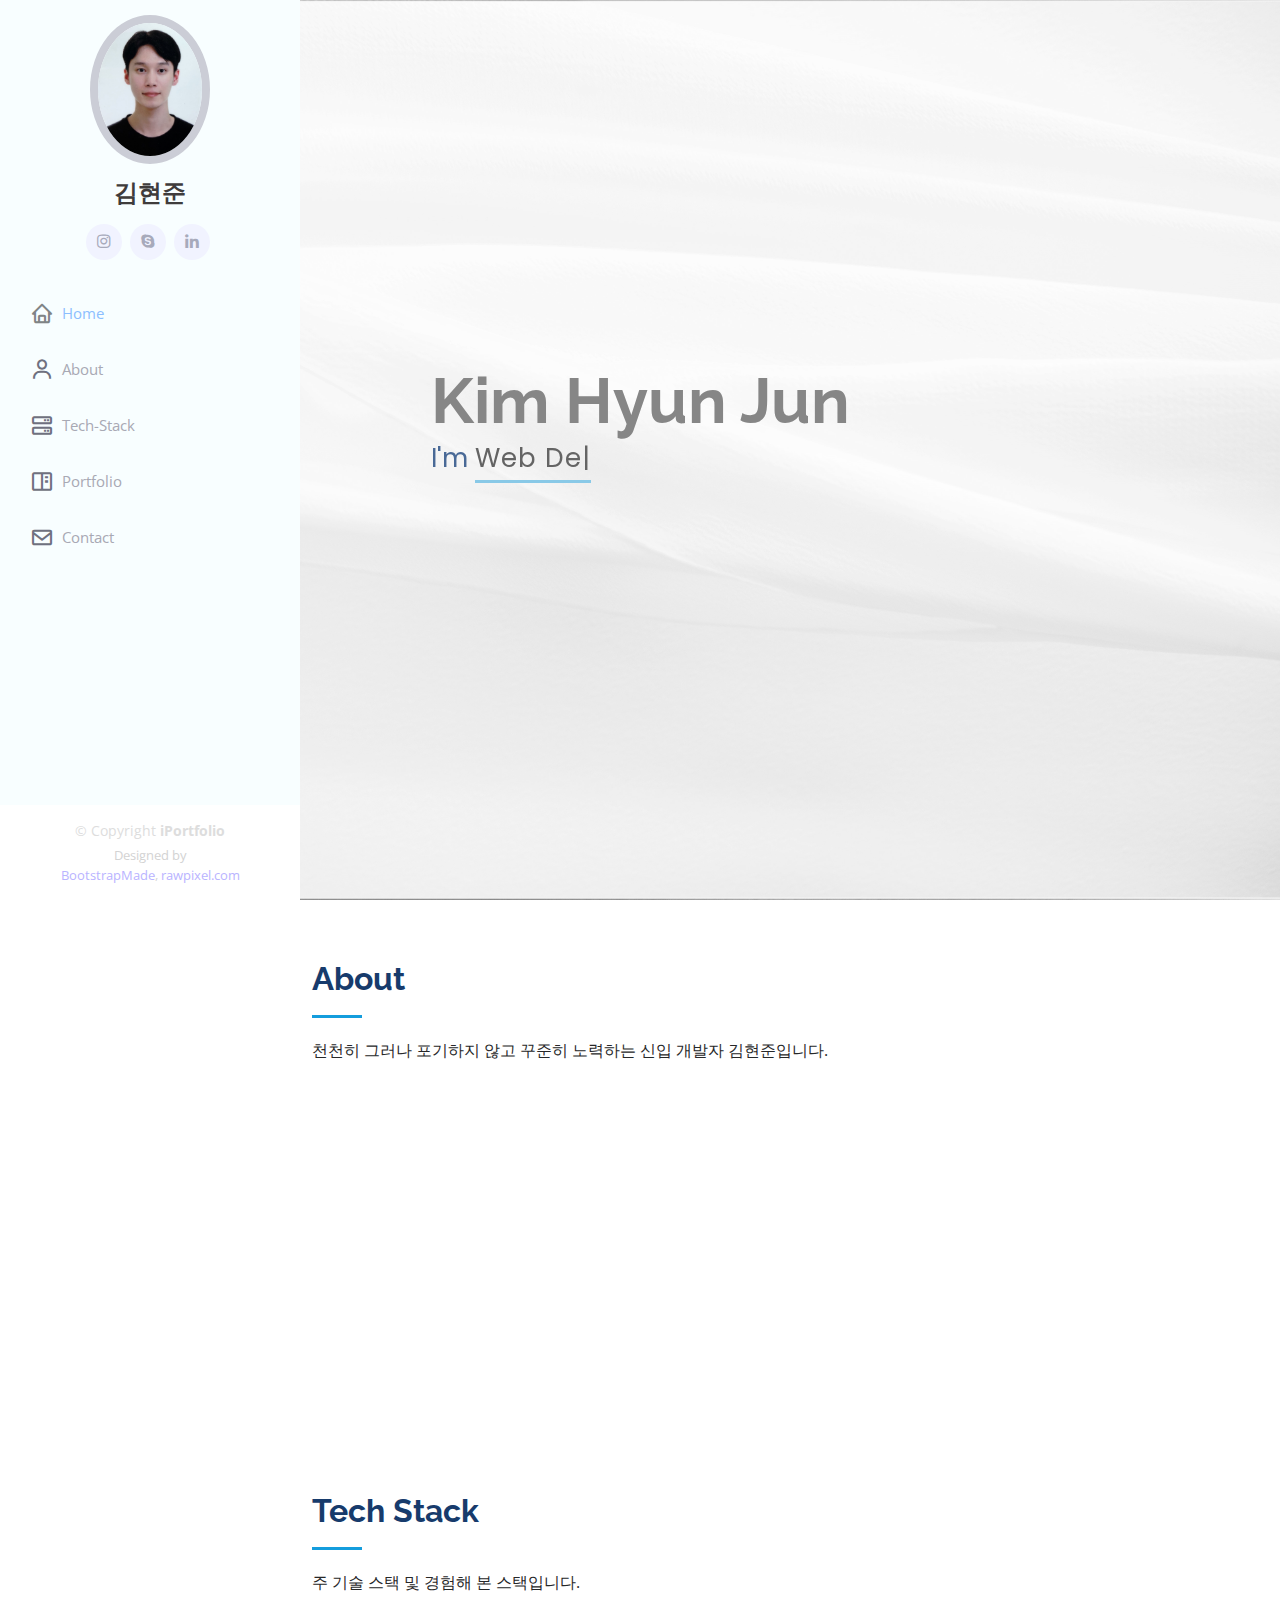
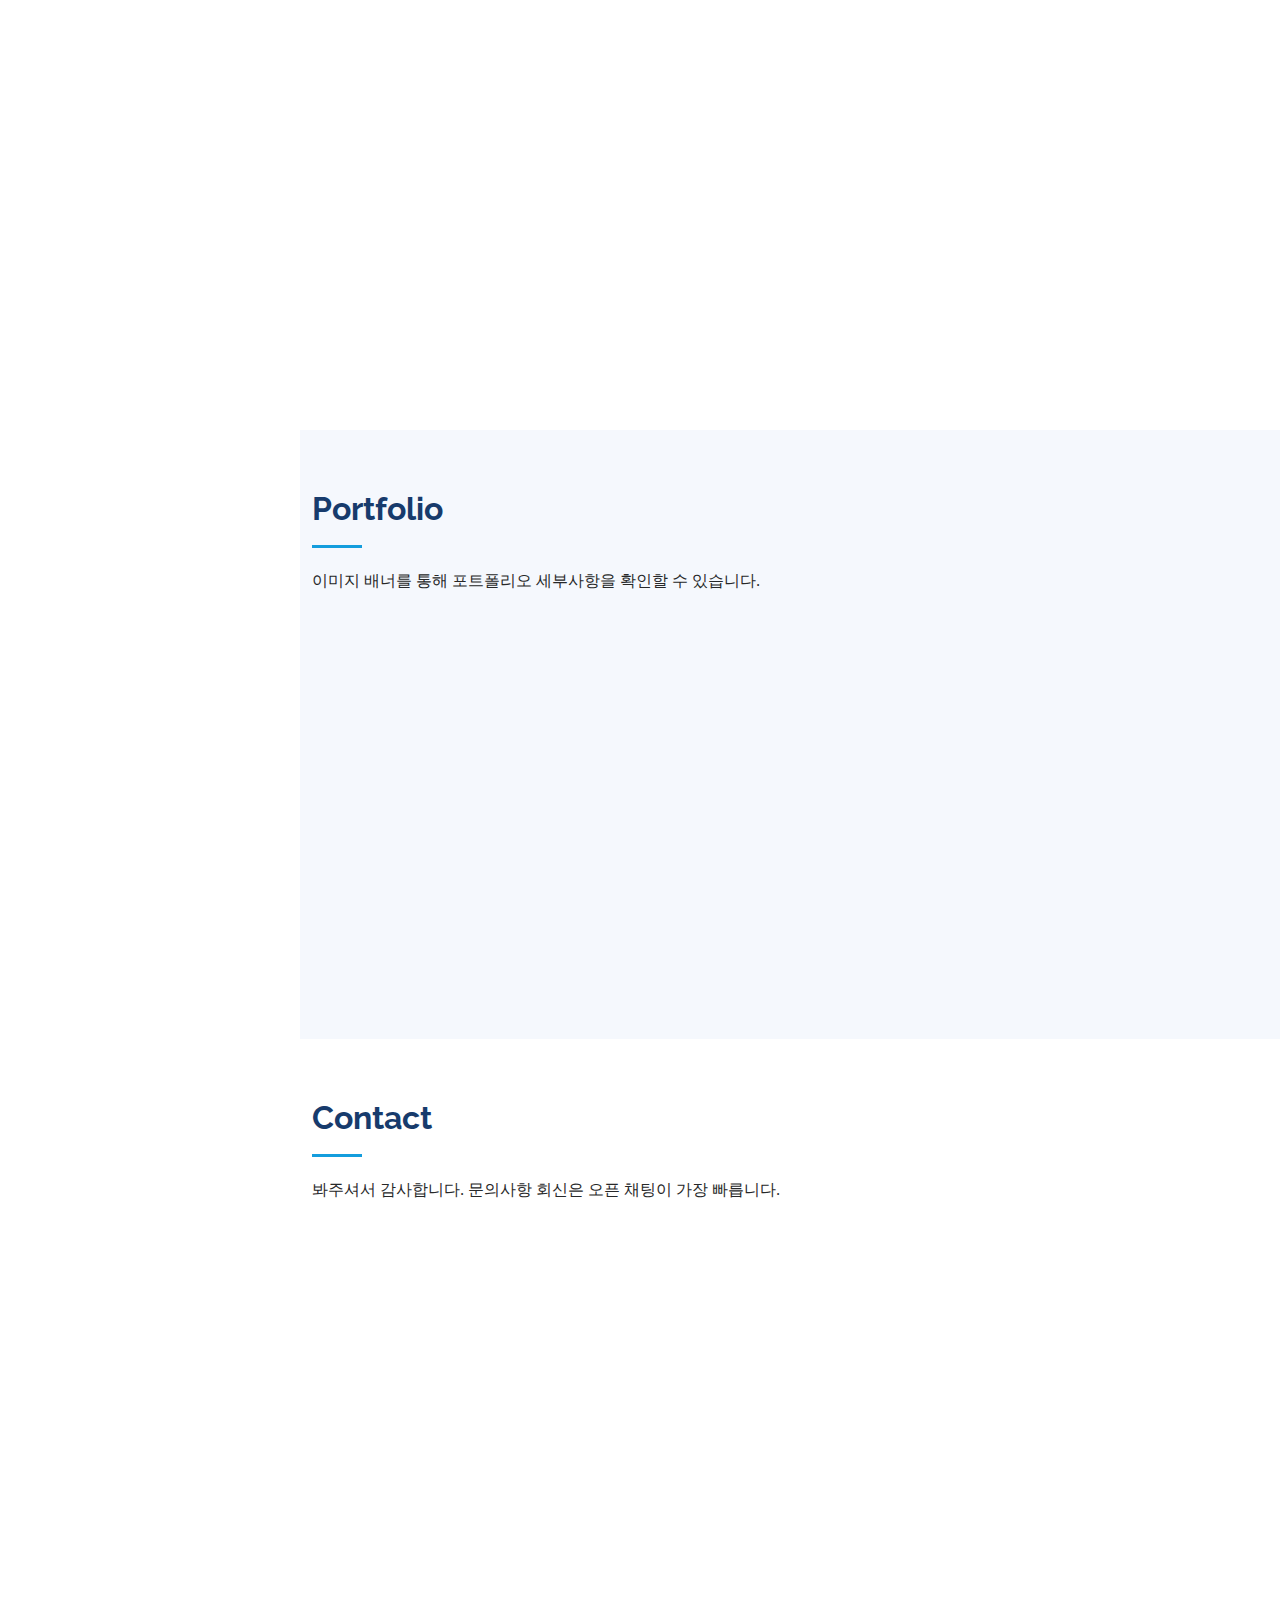
<file: index.html>
<!DOCTYPE html>
<html lang="en">

<head>
  <meta charset="utf-8">
  <meta content="width=device-width, initial-scale=1.0" name="viewport">

  <title>iPortfolio Bootstrap Template - Index</title>
  <meta content="" name="description">
  <meta content="" name="keywords">

  <!-- Favicons -->
  <link href="assets/img/favicon.png" rel="icon">
  <link href="assets/img/apple-touch-icon.png" rel="apple-touch-icon">

  <!-- Google Fonts -->
  <link href="https://fonts.googleapis.com/css?family=Open+Sans:300,300i,400,400i,600,600i,700,700i|Raleway:300,300i,400,400i,500,500i,600,600i,700,700i|Poppins:300,300i,400,400i,500,500i,600,600i,700,700i" rel="stylesheet">

  <!-- Vendor CSS Files -->
  <link href="assets/vendor/aos/aos.css" rel="stylesheet">
  <link href="assets/vendor/bootstrap/css/bootstrap.min.css" rel="stylesheet">
  <link href="assets/vendor/bootstrap-icons/bootstrap-icons.css" rel="stylesheet">
  <link href="assets/vendor/boxicons/css/boxicons.min.css" rel="stylesheet">
  <link href="assets/vendor/glightbox/css/glightbox.min.css" rel="stylesheet">
  <link href="assets/vendor/swiper/swiper-bundle.min.css" rel="stylesheet">

  <!-- Template Main CSS File -->
  <link href="assets/css/style.css" rel="stylesheet">

  <!-- =======================================================
  * Template Name: iPortfolio - v3.9.1
  * Template URL: https://bootstrapmade.com/iportfolio-bootstrap-portfolio-websites-template/
  * Author: BootstrapMade.com
  * License: https://bootstrapmade.com/license/
  ======================================================== -->
</head>

<body>

  <!-- ======= Mobile nav toggle button ======= -->
  <i class="bi bi-list mobile-nav-toggle d-xl-none"></i>

  <!-- ======= Header ======= -->
  <header id="header">
    <div class="d-flex flex-column">

      <div class="profile">
        <img src="assets/img/profile-img.jpg" alt="" class="img-fluid rounded-circle">
        <h1 class="text-light"><a href="index.html">김현준</a></h1>
        <div class="social-links mt-3 text-center">

          <a href="#" class="instagram"><i class="bx bxl-instagram"></i></a>
          <a href="#" class="google-plus"><i class="bx bxl-skype"></i></a>
          <a href="#" class="linkedin"><i class="bx bxl-linkedin"></i></a>
        </div>
      </div>

      <nav id="navbar" class="nav-menu navbar">
        <ul>
          <li><a href="#hero" class="nav-link scrollto active"><i class="bx bx-home"></i> <span>Home</span></a></li>
          <li><a href="#about" class="nav-link scrollto"><i class="bx bx-user"></i> <span>About</span></a></li>
          <li><a href="#services" class="nav-link scrollto"><i class="bx bx-server"></i> <span>Tech-Stack</span></a></li>          
          <li><a href="#portfolio" class="nav-link scrollto"><i class="bx bx-book-content"></i> <span>Portfolio</span></a></li>          
          <li><a href="#contact" class="nav-link scrollto"><i class="bx bx-envelope"></i> <span>Contact</span></a></li>
        </ul>
      </nav><!-- .nav-menu -->
    </div>
  </header><!-- End Header -->

  <!-- ======= Hero Section ======= -->
  <section id="hero" class="d-flex flex-column justify-content-center align-items-center">
    <div class="hero-container" data-aos="fade-in">
      <h1>Kim Hyun Jun</h1>
      <p>I'm <span class="typed" data-typed-items="Web Developer, "></span></p>
    </div>
  </section><!-- End Hero -->

  <main id="main">

    <!-- ======= About Section ======= -->
    <section id="about" class="about">
      <div class="container">

        <div class="section-title">
          <h2>About</h2>
          <p>천천히 그러나 포기하지 않고 꾸준히 노력하는 신입 개발자 김현준입니다.</p>
        </div>

        <div class="row">
          <div class="col-lg-4" data-aos="fade-right">
            <img src="assets/img/profile-img2.jpg" class="img-fluid" alt="">
          </div>
          <div class="col-lg-8 pt-4 pt-lg-0 content" data-aos="fade-left"><br/>
            <h3> Web Developer</h3>
            <p class="fst-italic">
              백엔드, 웹 개발자입니다. 
            </p>
            <div class="row">
              <div class="col-lg-6">
                <ul>
                  <li><i class="bi bi-chevron-right"></i> <strong>Name :</strong> <span>김현준</span></li>
                  <li><i class="bi bi-chevron-right"></i> <strong>GitHub :</strong> <a href="https://github.com/saeromeee">github.com/saeromeee</a></li>
                  <li><i class="bi bi-chevron-right"></i> <strong>Email:</strong> <span>lykeion58@gmail.com</span></li>
                  <li><i class="bi bi-chevron-right"></i> <strong>City:</strong> <span>대구광역시, 북구</span></li>                                  
                </ul>
              </div>
            </div>           
          </div>
        </div>

      </div>
    </section><!-- End About Section -->

    <!-- ======= Services Section ======= -->
    <section id="services" class="services">
      <div class="container">

        <div class="section-title">
          <h2>Tech Stack</h2>
          <p>주 기술 스택 및 경험해 본 스택입니다.</p>
        </div>

        <div class="row">
          <div class="col-lg-4 col-md-6 icon-box" data-aos="fade-up">
            <div class="icon"><i class="bi bi-briefcase"></i></div>
            <h4 class="title"><a href=""> Language </a></h4>
            <p class="description">Java<br/>Python<br/>SQL<br/>Git</p>
          </div>
          <div class="col-lg-4 col-md-6 icon-box" data-aos="fade-up" data-aos-delay="100">
            <div class="icon"><i class="bi bi-card-checklist"></i></div>
            <h4 class="title"><a href="">Front-End</a></h4>
            <p class="description">Html<br/>Css<br/>JavaScript<br/>BootStrap</p>
          </div>
          <div class="col-lg-4 col-md-6 icon-box" data-aos="fade-up" data-aos-delay="200">
            <div class="icon"><i class="bi bi-bar-chart"></i></div>
            <h4 class="title"><a href="">Back-End</a></h4>
            <p class="description">Spring<br/>Jsp/Jstl<br/></p>
          </div>
          <div class="col-lg-4 col-md-6 icon-box" data-aos="fade-up" data-aos-delay="300">
            <div class="icon"><i class="bi bi-binoculars"></i></div>
            <h4 class="title"><a href="">Database</a></h4>
            <p class="description">MySql<br/>Oracle<br/>MariaDB</p>
          </div>
          <div class="col-lg-4 col-md-6 icon-box" data-aos="fade-up" data-aos-delay="400">
            <div class="icon"><i class="bi bi-brightness-high"></i></div>
            <h4 class="title"><a href="">통합 개발 환경(IDE)</a></h4>
            <p class="description">Eclipse<br/>IntelliJ<br/>Visual Studio Code<br/>GitHub</p>
          </div>       
        </div>

      </div>
    </section>
    <!-- End Services Section -->


    <!-- ======= Portfolio Section ======= -->
    <section id="portfolio" class="portfolio section-bg">
      <div class="container">

        <div class="section-title">
          <h2>Portfolio</h2>
          <p>이미지 배너를 통해 포트폴리오 세부사항을 확인할 수 있습니다.</p>
        </div>

        <div class="row" data-aos="fade-up">
          <div class="col-lg-12 d-flex justify-content-center">
            <ul id="portfolio-flters">
              <li data-filter="*" class="filter-active">All</li>
              <li data-filter=".filter-app">model1</li>
              <li data-filter=".filter-card">model2</li>              
            </ul>
          </div>
        </div>

        <div class="row portfolio-container" data-aos="fade-up" data-aos-delay="100">

          <div class="col-lg-4 col-md-6 portfolio-item filter-app">
            <div class="portfolio-wrap">
              <img src="assets/img/portfolio/portfolio-1.jpg" class="img-fluid" alt="">
              <div class="portfolio-links">
                <a href="assets/img/portfolio/portfolio-1.jpg" data-gallery="portfolioGallery" class="portfolio-lightbox" title="App 1"><i class="bx bx-plus"></i></a>
                <a href="portfolio-model.html" title="More Details"><i class="bx bx-link"></i></a>
              </div>
            </div>`
          </div>

          <div class="col-lg-4 col-md-6 portfolio-item filter-app">
            <div class="portfolio-wrap">
              <img src="assets/img/portfolio/portfolio-2.jpg" class="img-fluid" alt="">
              <div class="portfolio-links">
                <a href="assets/img/portfolio/portfolio-2.jpg" data-gallery="portfolioGallery" class="portfolio-lightbox" title="Web 3"><i class="bx bx-plus"></i></a>
                <a href="portfolio-model1.html" title="More Details"><i class="bx bx-link"></i></a>
              </div>
            </div>
          </div>

          <div class="col-lg-4 col-md-6 portfolio-item filter-card">
            <div class="portfolio-wrap">
              <img src="assets/img/portfolio/portfolio-3.jpg" class="img-fluid" alt="">
              <div class="portfolio-links">
                <a href="assets/img/portfolio/portfolio-3.jpg" data-gallery="portfolioGallery" class="portfolio-lightbox" title="App 2"><i class="bx bx-plus"></i></a>
                <a href="portfolio-model2.html" title="More Details"><i class="bx bx-link"></i></a>
              </div>
            </div>
          </div>
        </div>

      </div>
    </section><!-- End Portfolio Section -->

    <!-- ======= Contact Section ======= -->
    <section id="contact" class="contact">
      <div class="container">

        <div class="section-title">
          <h2>Contact</h2>
          <p>봐주셔서 감사합니다. 문의사항 회신은 오픈 채팅이 가장 빠릅니다.</p>
        </div>

        <div class="row" data-aos="fade-in">

          <div class="col-lg-5 d-flex align-items-stretch" style="width:70%;">
            <div class="info">
              <div class="address">
                <i class="bi bi-geo-alt"></i>
                <h4>Location:</h4>
                <p>대구광역시 북구 태전동</p>
              </div>

              <div class="email">
                <i class="bi bi-envelope"></i>
                <h4>Email:</h4>
                <p>lykeion58@gmail.com</p>
              </div>

              <div class="phone">
                <i class="bi bi-phone"></i>
                <h4>Kakao:</h4>
                <p><a href="https://open.kakao.com/o/svcCttNe">Open-Chat</a></p>
              </div>
              <iframe src="https://www.google.com/maps/embed?pb=!1m18!1m12!1m3!1d21732.058561752812!2d128.53545954056398!3d35.93498556962413!2m3!1f0!2f0!3f0!3m2!1i1024!2i768!4f13.1!3m3!1m2!1s0x3565e6dfeadc548f%3A0x7b7ce07815e68f43!2z64yA6rWs6rCA7Yao66at64yA7ZWZ6rWQIOy5oOqzoeqwgO2GqOumreuzkeybkA!5e0!3m2!1sko!2skr!4v1668282398163!5m2!1sko!2skr"  frameborder="0" style="border:0; width: 100%; height: 290px;" allowfullscreen></iframe>              
            </div>

          </div>



        </div>

      </div>
    </section><!-- End Contact Section -->

  </main><!-- End #main -->

  <!-- ======= Footer ======= -->
  <footer id="footer">
    <div class="container">
      <div class="copyright">
        &copy; Copyright <strong><span>iPortfolio</span></strong>        
      </div>
      <div class="credits">
        <!-- All the links in the footer should remain intact. -->
        <!-- You can delete the links only if you purchased the pro version. -->
        <!-- Licensing information: https://bootstrapmade.com/license/ -->
        <!-- Purchase the pro version with working PHP/AJAX contact form: https://bootstrapmade.com/iportfolio-bootstrap-portfolio-websites-template/ -->
        Designed by <Br/>
        <a href="https://bootstrapmade.com/">BootstrapMade</a>,
        <a href="https://kr.freepik.com/free-photo/_16463606.htm">rawpixel.com</a> 
      </div>
    </div>
  </footer><!-- End  Footer -->

  <a href="#" class="back-to-top d-flex align-items-center justify-content-center"><i class="bi bi-arrow-up-short"></i></a>

  <!-- Vendor JS Files -->
  <script src="assets/vendor/purecounter/purecounter_vanilla.js"></script>
  <script src="assets/vendor/aos/aos.js"></script>
  <script src="assets/vendor/bootstrap/js/bootstrap.bundle.min.js"></script>
  <script src="assets/vendor/glightbox/js/glightbox.min.js"></script>
  <script src="assets/vendor/isotope-layout/isotope.pkgd.min.js"></script>
  <script src="assets/vendor/swiper/swiper-bundle.min.js"></script>
  <script src="assets/vendor/typed.js/typed.min.js"></script>
  <script src="assets/vendor/waypoints/noframework.waypoints.js"></script>
  <script src="assets/vendor/php-email-form/validate.js"></script>

  <!-- Template Main JS File -->
  <script src="assets/js/main.js"></script>

</body>

</html>
</file>
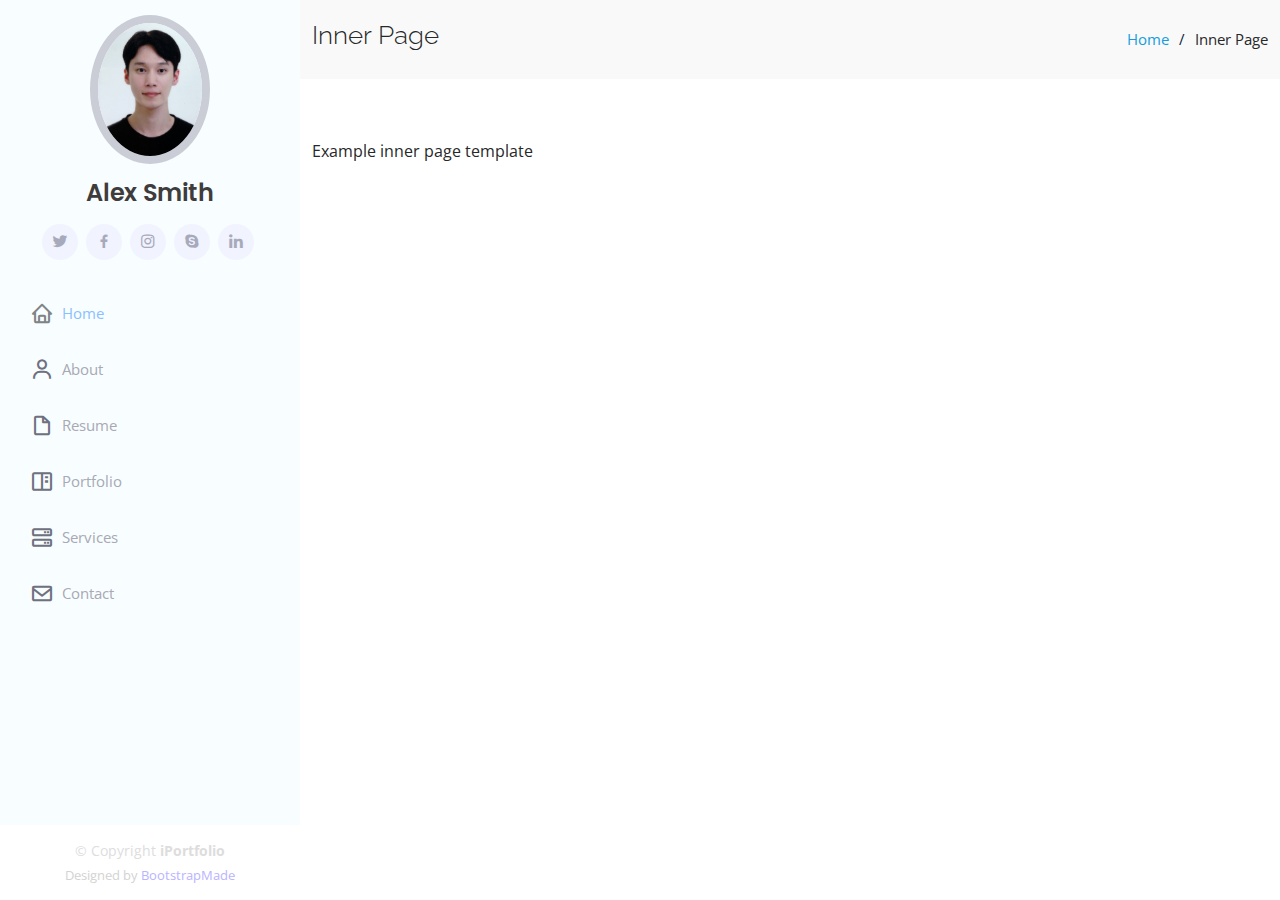
<file: inner-page.html>
<!DOCTYPE html>
<html lang="en">

<head>
  <meta charset="utf-8">
  <meta content="width=device-width, initial-scale=1.0" name="viewport">

  <title>Inner Page - iPortfolio Bootstrap Template</title>
  <meta content="" name="description">
  <meta content="" name="keywords">

  <!-- Favicons -->
  <link href="assets/img/favicon.png" rel="icon">
  <link href="assets/img/apple-touch-icon.png" rel="apple-touch-icon">

  <!-- Google Fonts -->
  <link href="https://fonts.googleapis.com/css?family=Open+Sans:300,300i,400,400i,600,600i,700,700i|Raleway:300,300i,400,400i,500,500i,600,600i,700,700i|Poppins:300,300i,400,400i,500,500i,600,600i,700,700i" rel="stylesheet">

  <!-- Vendor CSS Files -->
  <link href="assets/vendor/aos/aos.css" rel="stylesheet">
  <link href="assets/vendor/bootstrap/css/bootstrap.min.css" rel="stylesheet">
  <link href="assets/vendor/bootstrap-icons/bootstrap-icons.css" rel="stylesheet">
  <link href="assets/vendor/boxicons/css/boxicons.min.css" rel="stylesheet">
  <link href="assets/vendor/glightbox/css/glightbox.min.css" rel="stylesheet">
  <link href="assets/vendor/swiper/swiper-bundle.min.css" rel="stylesheet">

  <!-- Template Main CSS File -->
  <link href="assets/css/style.css" rel="stylesheet">

  <!-- =======================================================
  * Template Name: iPortfolio - v3.9.1
  * Template URL: https://bootstrapmade.com/iportfolio-bootstrap-portfolio-websites-template/
  * Author: BootstrapMade.com
  * License: https://bootstrapmade.com/license/
  ======================================================== -->
</head>

<body>

  <!-- ======= Mobile nav toggle button ======= -->
  <i class="bi bi-list mobile-nav-toggle d-xl-none"></i>

  <!-- ======= Header ======= -->
  <header id="header">
    <div class="d-flex flex-column">

      <div class="profile">
        <img src="assets/img/profile-img.jpg" alt="" class="img-fluid rounded-circle">
        <h1 class="text-light"><a href="index.html">Alex Smith</a></h1>
        <div class="social-links mt-3 text-center">
          <a href="#" class="twitter"><i class="bx bxl-twitter"></i></a>
          <a href="#" class="facebook"><i class="bx bxl-facebook"></i></a>
          <a href="#" class="instagram"><i class="bx bxl-instagram"></i></a>
          <a href="#" class="google-plus"><i class="bx bxl-skype"></i></a>
          <a href="#" class="linkedin"><i class="bx bxl-linkedin"></i></a>
        </div>
      </div>

      <nav id="navbar" class="nav-menu navbar">
        <ul>
          <li><a href="#hero" class="nav-link scrollto active"><i class="bx bx-home"></i> <span>Home</span></a></li>
          <li><a href="#about" class="nav-link scrollto"><i class="bx bx-user"></i> <span>About</span></a></li>
          <li><a href="#resume" class="nav-link scrollto"><i class="bx bx-file-blank"></i> <span>Resume</span></a></li>
          <li><a href="#portfolio" class="nav-link scrollto"><i class="bx bx-book-content"></i> <span>Portfolio</span></a></li>
          <li><a href="#services" class="nav-link scrollto"><i class="bx bx-server"></i> <span>Services</span></a></li>
          <li><a href="#contact" class="nav-link scrollto"><i class="bx bx-envelope"></i> <span>Contact</span></a></li>
        </ul>
      </nav><!-- .nav-menu -->
    </div>
  </header><!-- End Header -->

  <main id="main">

    <!-- ======= Breadcrumbs ======= -->
    <section class="breadcrumbs">
      <div class="container">

        <div class="d-flex justify-content-between align-items-center">
          <h2>Inner Page</h2>
          <ol>
            <li><a href="index.html">Home</a></li>
            <li>Inner Page</li>
          </ol>
        </div>

      </div>
    </section><!-- End Breadcrumbs -->

    <section class="inner-page">
      <div class="container">
        <p>
          Example inner page template
        </p>
      </div>
    </section>

  </main><!-- End #main -->

  <!-- ======= Footer ======= -->
  <footer id="footer">
    <div class="container">
      <div class="copyright">
        &copy; Copyright <strong><span>iPortfolio</span></strong>
      </div>
      <div class="credits">
        <!-- All the links in the footer should remain intact. -->
        <!-- You can delete the links only if you purchased the pro version. -->
        <!-- Licensing information: https://bootstrapmade.com/license/ -->
        <!-- Purchase the pro version with working PHP/AJAX contact form: https://bootstrapmade.com/iportfolio-bootstrap-portfolio-websites-template/ -->
        Designed by <a href="https://bootstrapmade.com/">BootstrapMade</a>
      </div>
    </div>
  </footer><!-- End  Footer -->

  <a href="#" class="back-to-top d-flex align-items-center justify-content-center"><i class="bi bi-arrow-up-short"></i></a>

  <!-- Vendor JS Files -->
  <script src="assets/vendor/purecounter/purecounter_vanilla.js"></script>
  <script src="assets/vendor/aos/aos.js"></script>
  <script src="assets/vendor/bootstrap/js/bootstrap.bundle.min.js"></script>
  <script src="assets/vendor/glightbox/js/glightbox.min.js"></script>
  <script src="assets/vendor/isotope-layout/isotope.pkgd.min.js"></script>
  <script src="assets/vendor/swiper/swiper-bundle.min.js"></script>
  <script src="assets/vendor/typed.js/typed.min.js"></script>
  <script src="assets/vendor/waypoints/noframework.waypoints.js"></script>
  <script src="assets/vendor/php-email-form/validate.js"></script>

  <!-- Template Main JS File -->
  <script src="assets/js/main.js"></script>

</body>

</html>
</file>
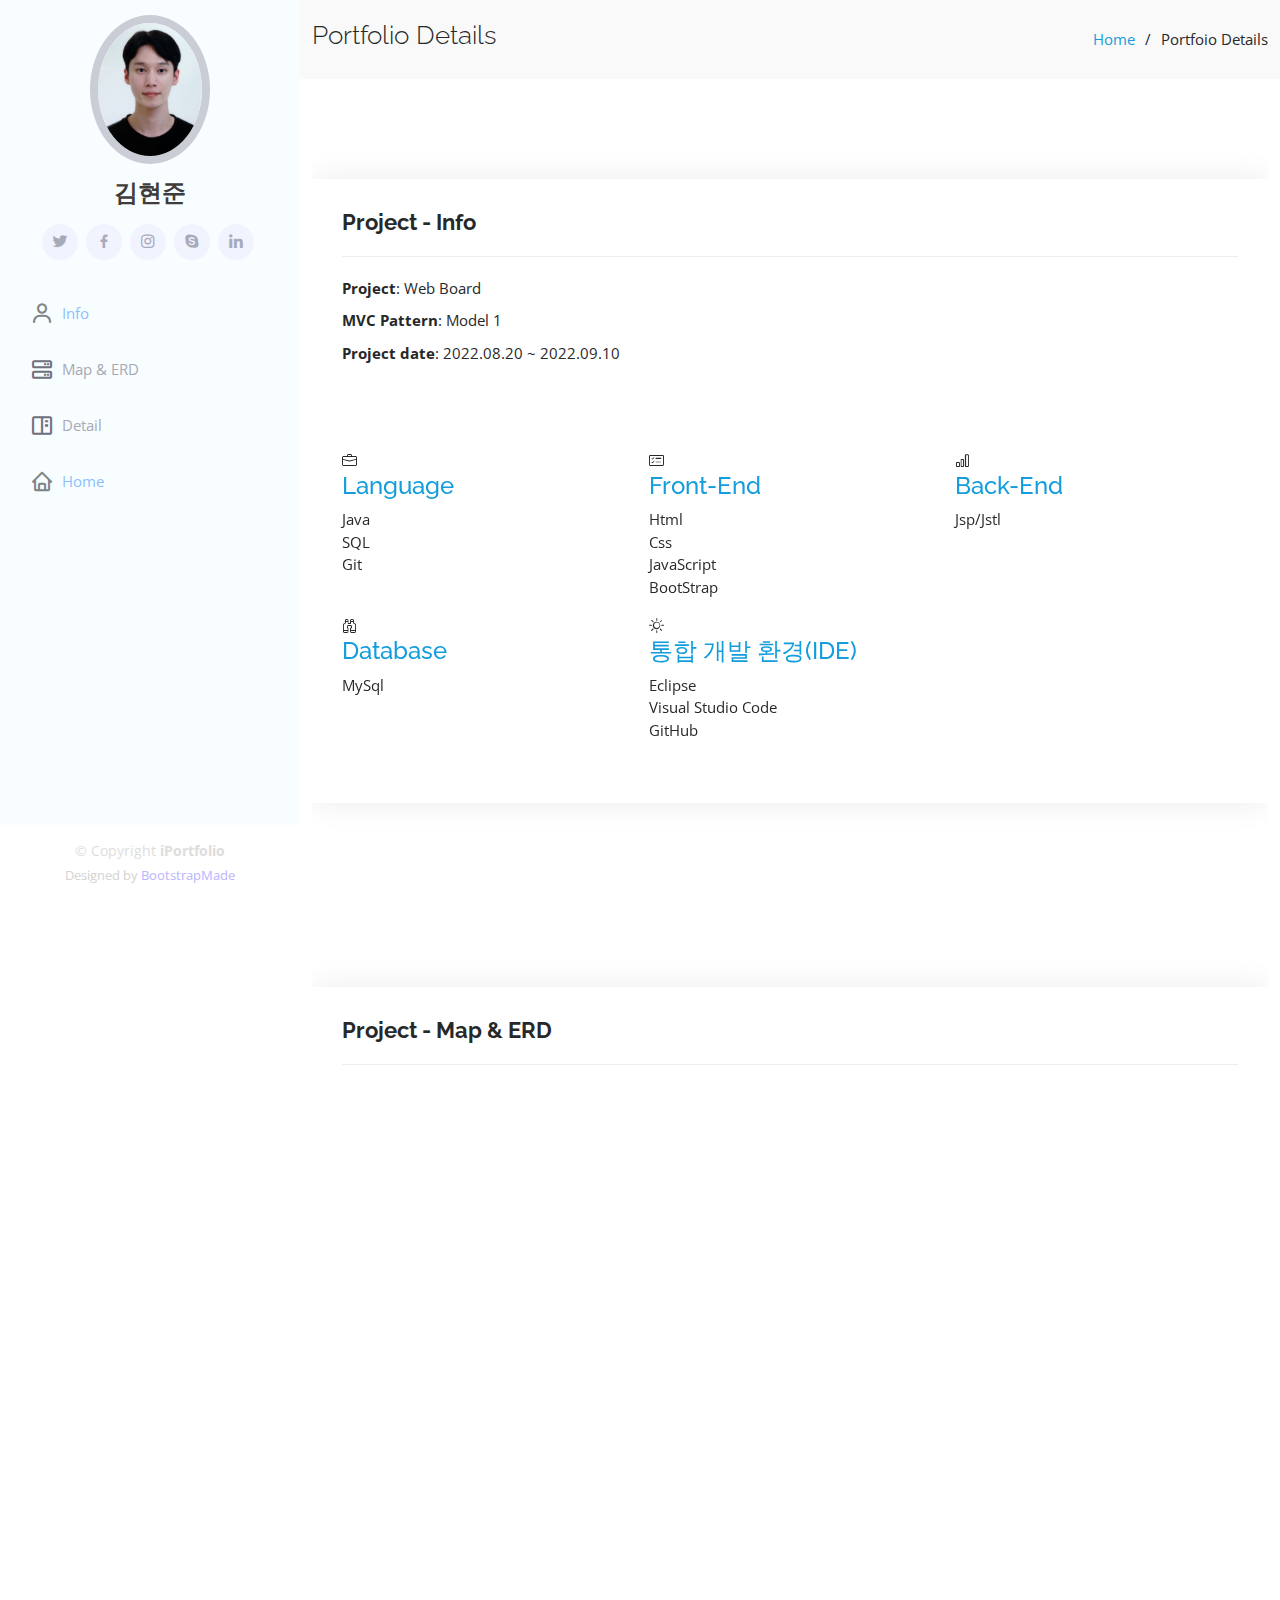
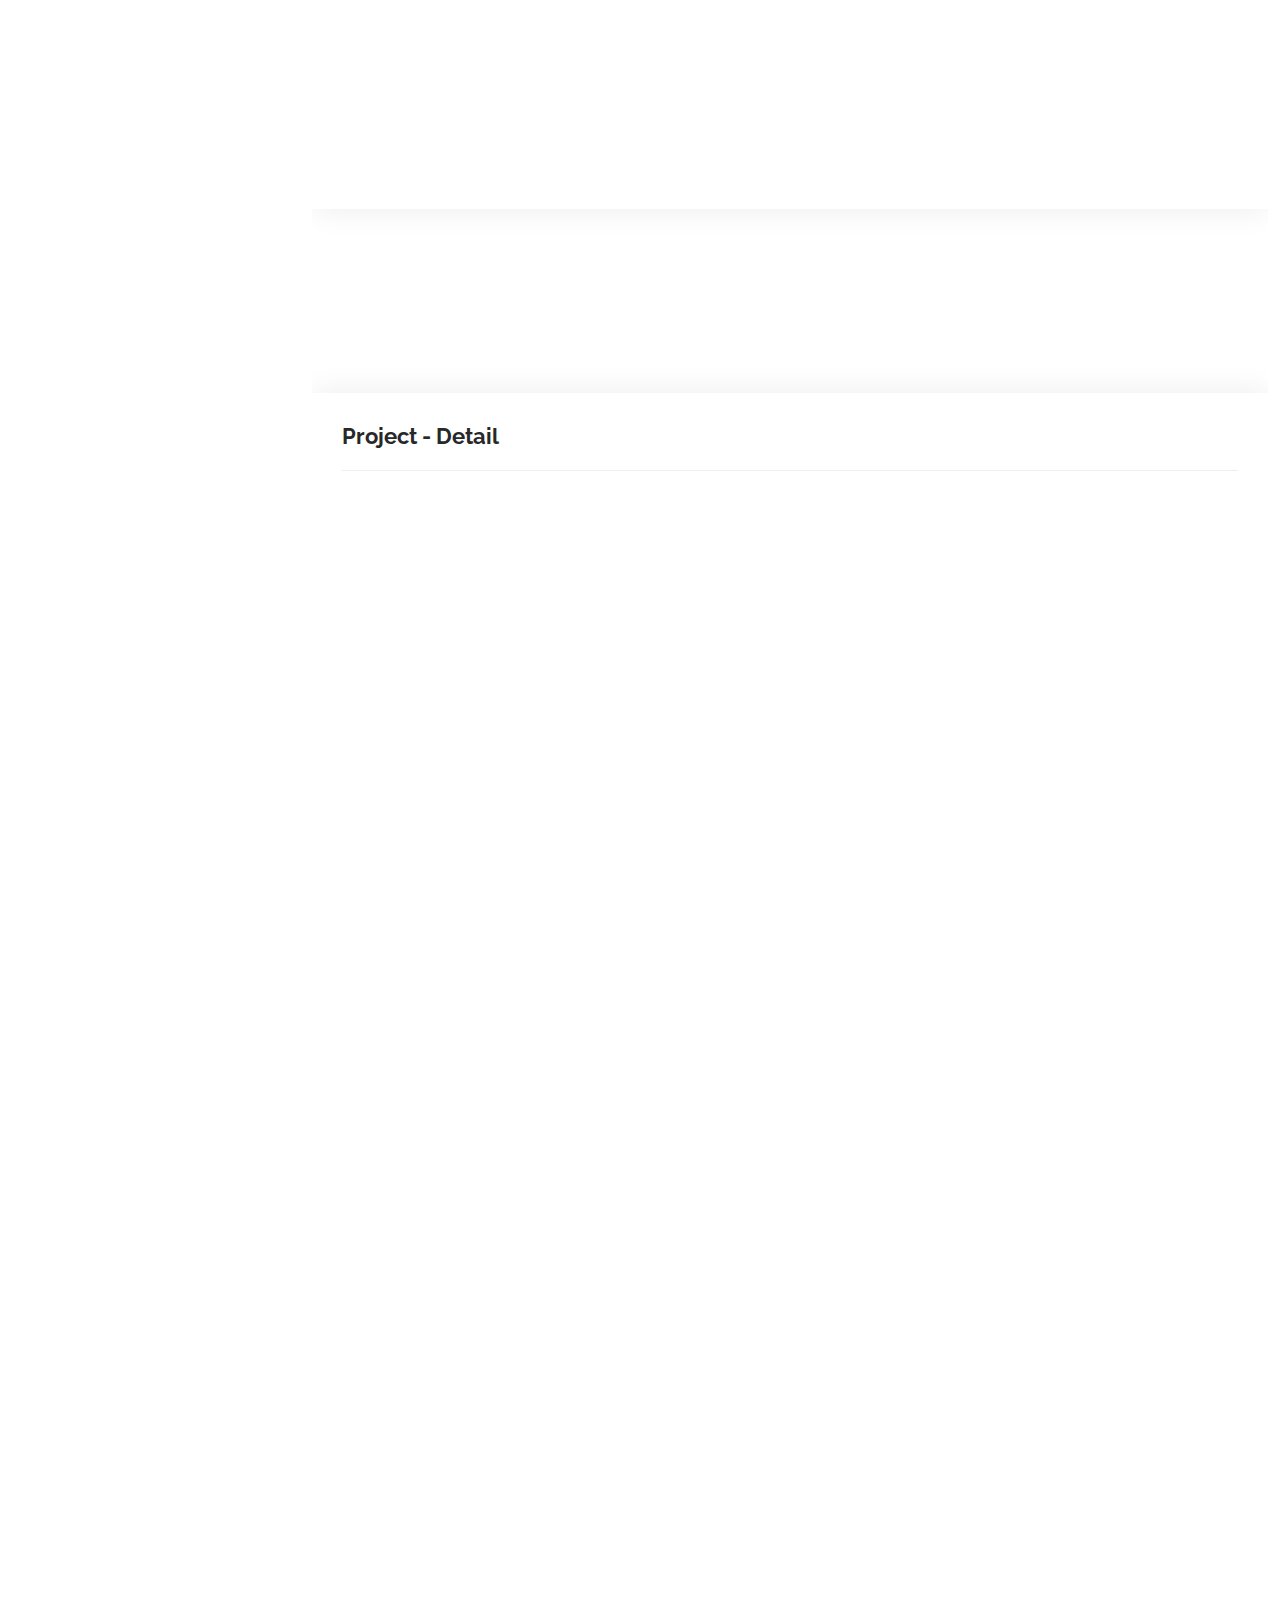
<file: portfolio-model.html>
<!DOCTYPE html>
<html lang="en">

<head>
  <meta charset="utf-8">
  <meta content="width=device-width, initial-scale=1.0" name="viewport">

  <title>Portfolio Details - iPortfolio Bootstrap Template</title>
  <meta content="" name="description">
  <meta content="" name="keywords">

  <!-- Favicons -->
  <link href="assets/img/favicon.png" rel="icon">
  <link href="assets/img/apple-touch-icon.png" rel="apple-touch-icon">

  <!-- Google Fonts -->
  <link href="https://fonts.googleapis.com/css?family=Open+Sans:300,300i,400,400i,600,600i,700,700i|Raleway:300,300i,400,400i,500,500i,600,600i,700,700i|Poppins:300,300i,400,400i,500,500i,600,600i,700,700i" rel="stylesheet">

  <!-- Vendor CSS Files -->
  <link href="assets/vendor/aos/aos.css" rel="stylesheet">
  <link href="assets/vendor/bootstrap/css/bootstrap.min.css" rel="stylesheet">
  <link href="assets/vendor/bootstrap-icons/bootstrap-icons.css" rel="stylesheet">
  <link href="assets/vendor/boxicons/css/boxicons.min.css" rel="stylesheet">
  <link href="assets/vendor/glightbox/css/glightbox.min.css" rel="stylesheet">
  <link href="assets/vendor/swiper/swiper-bundle.min.css" rel="stylesheet">

  <!-- Template Main CSS File -->
  <link href="assets/css/style.css" rel="stylesheet">

  <!-- =======================================================
  * Template Name: iPortfolio - v3.9.1
  * Template URL: https://bootstrapmade.com/iportfolio-bootstrap-portfolio-websites-template/
  * Author: BootstrapMade.com
  * License: https://bootstrapmade.com/license/
  ======================================================== -->
</head>

<body>

  <!-- ======= Mobile nav toggle button ======= -->
  <i class="bi bi-list mobile-nav-toggle d-xl-none"></i>

  <!-- ======= Header ======= -->
  <header id="header">
    <div class="d-flex flex-column">

      <div class="profile">
        <img src="assets/img/profile-img.jpg" alt="" class="img-fluid rounded-circle">
        <h1 class="text-light"><a href="index.html">김현준</a></h1>
        <div class="social-links mt-3 text-center">
          <a href="#" class="twitter"><i class="bx bxl-twitter"></i></a>
          <a href="#" class="facebook"><i class="bx bxl-facebook"></i></a>
          <a href="#" class="instagram"><i class="bx bxl-instagram"></i></a>
          <a href="#" class="google-plus"><i class="bx bxl-skype"></i></a>
          <a href="#" class="linkedin"><i class="bx bxl-linkedin"></i></a>
        </div>
      </div>

      <nav id="navbar" class="nav-menu navbar">
        <ul>          
          <li><a href="index.html#about" class="nav-link scrollto"><i class="bx bx-user"></i> <span>Info</span></a></li>     
          <li><a href="index.html#services" class="nav-link scrollto"><i class="bx bx-server"></i> <span>Map & ERD</span></a></li>    
          <li><a href="index.html#portfolio" class="nav-link scrollto"><i class="bx bx-book-content"></i> <span>Detail</span></a></li> 
          <li ><a href="index.html#hero" class="nav-link scrollto active"><i class="bx bx-home"></i> <span>Home</span></a></li>
        </ul>
      </nav><!-- .nav-menu -->
    </div>
  </header><!-- End Header -->

  <main id="main">

    <!-- ======= Breadcrumbs ======= -->
    <section id="breadcrumbs" class="breadcrumbs">
      <div class="container">

        <div class="d-flex justify-content-between align-items-center">
          <h2>Portfolio Details</h2>
          <ol>
            <li><a href="index.html">Home</a></li>
            <li>Portfoio Details</li>
          </ol>
        </div>

      </div>
    </section><!-- End Breadcrumbs -->

    <!-- ======= Portfolio Details Section ======= -->
    <!-- ======= About Section ======= -->
 
    <section id="portfolio-details" class="portfolio-details">
      <div class="container">
        
        <div class="row gy-4">
          <div>
            <section id="about" class="about">
            <div class="portfolio-info">
              
              <h3>Project - Info</h3>
              <ul>
                <li><strong>Project</strong>: Web Board</li>
                <li><strong>MVC Pattern</strong>: Model 1</li>
                <li><strong>Project date</strong>: 2022.08.20 ~ 2022.09.10 </li> <br><br>               

                
                <div class="row" style="margin-top:40px;">
                  <div class="col-lg-4 col-md-6 icon-box" data-aos="fade-up">
                    <div class="icon"><i class="bi bi-briefcase"></i></div>
                    <h4 class="title"><a href=""> Language </a></h4>
                    <p class="description">Java<br/>SQL<br/>Git</p>
                  </div>
                  <div class="col-lg-4 col-md-6 icon-box" data-aos="fade-up" data-aos-delay="100">
                    <div class="icon"><i class="bi bi-card-checklist"></i></div>
                    <h4 class="title"><a href="">Front-End</a></h4>
                    <p class="description">Html<br/>Css<br/>JavaScript<br/>BootStrap</p>
                  </div>
                  <div class="col-lg-4 col-md-6 icon-box" data-aos="fade-up" data-aos-delay="200">
                    <div class="icon"><i class="bi bi-bar-chart"></i></div>
                    <h4 class="title"><a href="">Back-End</a></h4>
                    <p class="description">Jsp/Jstl<br/></p>
                  </div>
                  <div class="col-lg-4 col-md-6 icon-box" data-aos="fade-up" data-aos-delay="300">
                    <div class="icon"><i class="bi bi-binoculars"></i></div>
                    <h4 class="title"><a href="">Database</a></h4>
                    <p class="description">MySql</p>
                  </div>
                  <div class="col-lg-4 col-md-6 icon-box" data-aos="fade-up" data-aos-delay="400">
                    <div class="icon"><i class="bi bi-brightness-high"></i></div>
                    <h4 class="title"><a href="">통합 개발 환경(IDE)</a></h4>
                    <p class="description">Eclipse<br/>Visual Studio Code<br/>GitHub</p>
                  </div>       
                </div>

              </ul>
            </div>
          </section><!-- End About Section -->

          </div>

        </div>
      
<!-- 마진:상우하좌 -->
      
      <div class="row gy-4" style="margin-top:40px;">
        <div>
          <section id="services" class="services">
            <div class="portfolio-info">
              
              <h3>Project - Map & ERD</h3>
                <div class="row" >
                  <div class="col-lg-4 col-md-6 icon-box" data-aos="fade-up">        
                    <img src="assets/img/board/map.png" style="width: 250%; margin:15% 0 0 20%;">
                    <img src="assets/img/board/erd.png" style="margin:15% 0 0 20%;">   
                    <img src="assets/img/board/ERD2.png" style="margin:15% 0 0 20%;">                 
                  </div>      
                </div>
            </div>
          </section>
        </div>
      </div>
      


      
      <div class="row gy-4" style="margin-top:40px;">
        <div>          
          <section id="portfolio" class="portfolio">
            <div class="portfolio-info">
              
              <h3>Project - Detail</h3>
              
                <div class="col-lg-4 col-md-6 icon-box" data-aos="fade-up" style="width:100%">                    
                  <img src="assets/img/board/006.jpg" style="width:90%; margin:3% 0 0 5%;">                                  
                </div>      
                <div class="col-lg-4 col-md-6 icon-box" data-aos="fade-up" style="width:100%">                    
                  <img src="assets/img/board/008.jpg" style="width:90%; margin:3% 0 0 5%;">                                  
                </div>     
                <div class="col-lg-4 col-md-6 icon-box" data-aos="fade-up" style="width:100%">                    
                  <img src="assets/img/board/009.jpg" style="width:90%; margin:3% 0 0 5%;">                                  
                </div>     
                <div class="col-lg-4 col-md-6 icon-box" data-aos="fade-up" style="width:100%">                    
                  <img src="assets/img/board/010.jpg" style="width:90%; margin:3% 0 0 5%;">                                  
                </div>
            </div>
          </section>
        </div>
      </div>
      
    </section><!-- End Portfolio Details Section -->

  </main><!-- End #main -->

  <!-- ======= Footer ======= -->
  <footer id="footer">
    <div class="container">
      <div class="copyright">
        &copy; Copyright <strong><span>iPortfolio</span></strong>
      </div>
      <div class="credits">
        <!-- All the links in the footer should remain intact. -->
        <!-- You can delete the links only if you purchased the pro version. -->
        <!-- Licensing information: https://bootstrapmade.com/license/ -->
        <!-- Purchase the pro version with working PHP/AJAX contact form: https://bootstrapmade.com/iportfolio-bootstrap-portfolio-websites-template/ -->
        Designed by <a href="https://bootstrapmade.com/">BootstrapMade</a>
      </div>
    </div>
  </footer><!-- End  Footer -->

  <a href="#" class="back-to-top d-flex align-items-center justify-content-center"><i class="bi bi-arrow-up-short"></i></a>

  <!-- Vendor JS Files -->
  <script src="assets/vendor/purecounter/purecounter_vanilla.js"></script>
  <script src="assets/vendor/aos/aos.js"></script>
  <script src="assets/vendor/bootstrap/js/bootstrap.bundle.min.js"></script>
  <script src="assets/vendor/glightbox/js/glightbox.min.js"></script>
  <script src="assets/vendor/isotope-layout/isotope.pkgd.min.js"></script>
  <script src="assets/vendor/swiper/swiper-bundle.min.js"></script>
  <script src="assets/vendor/typed.js/typed.min.js"></script>
  <script src="assets/vendor/waypoints/noframework.waypoints.js"></script>
  <script src="assets/vendor/php-email-form/validate.js"></script>

  <!-- Template Main JS File -->
  <script src="assets/js/main.js"></script>

</body>

</html>
</file>
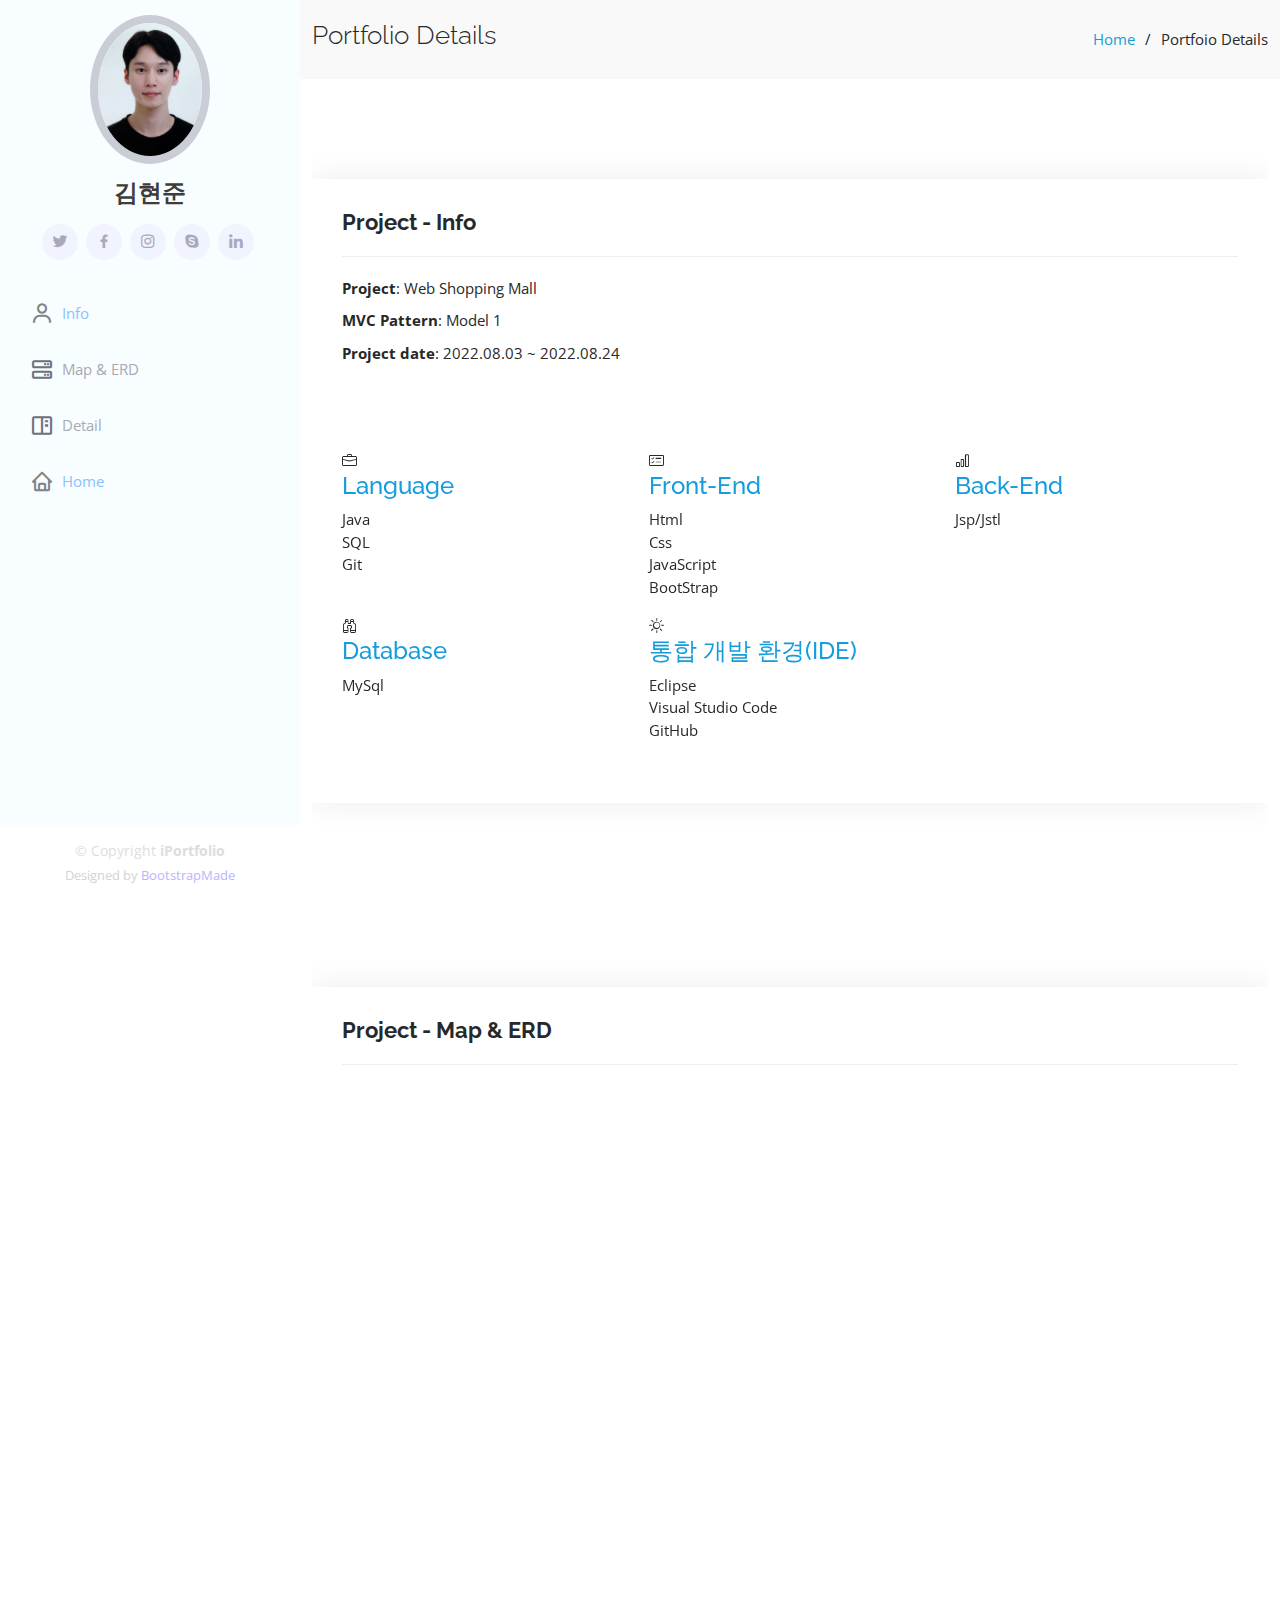
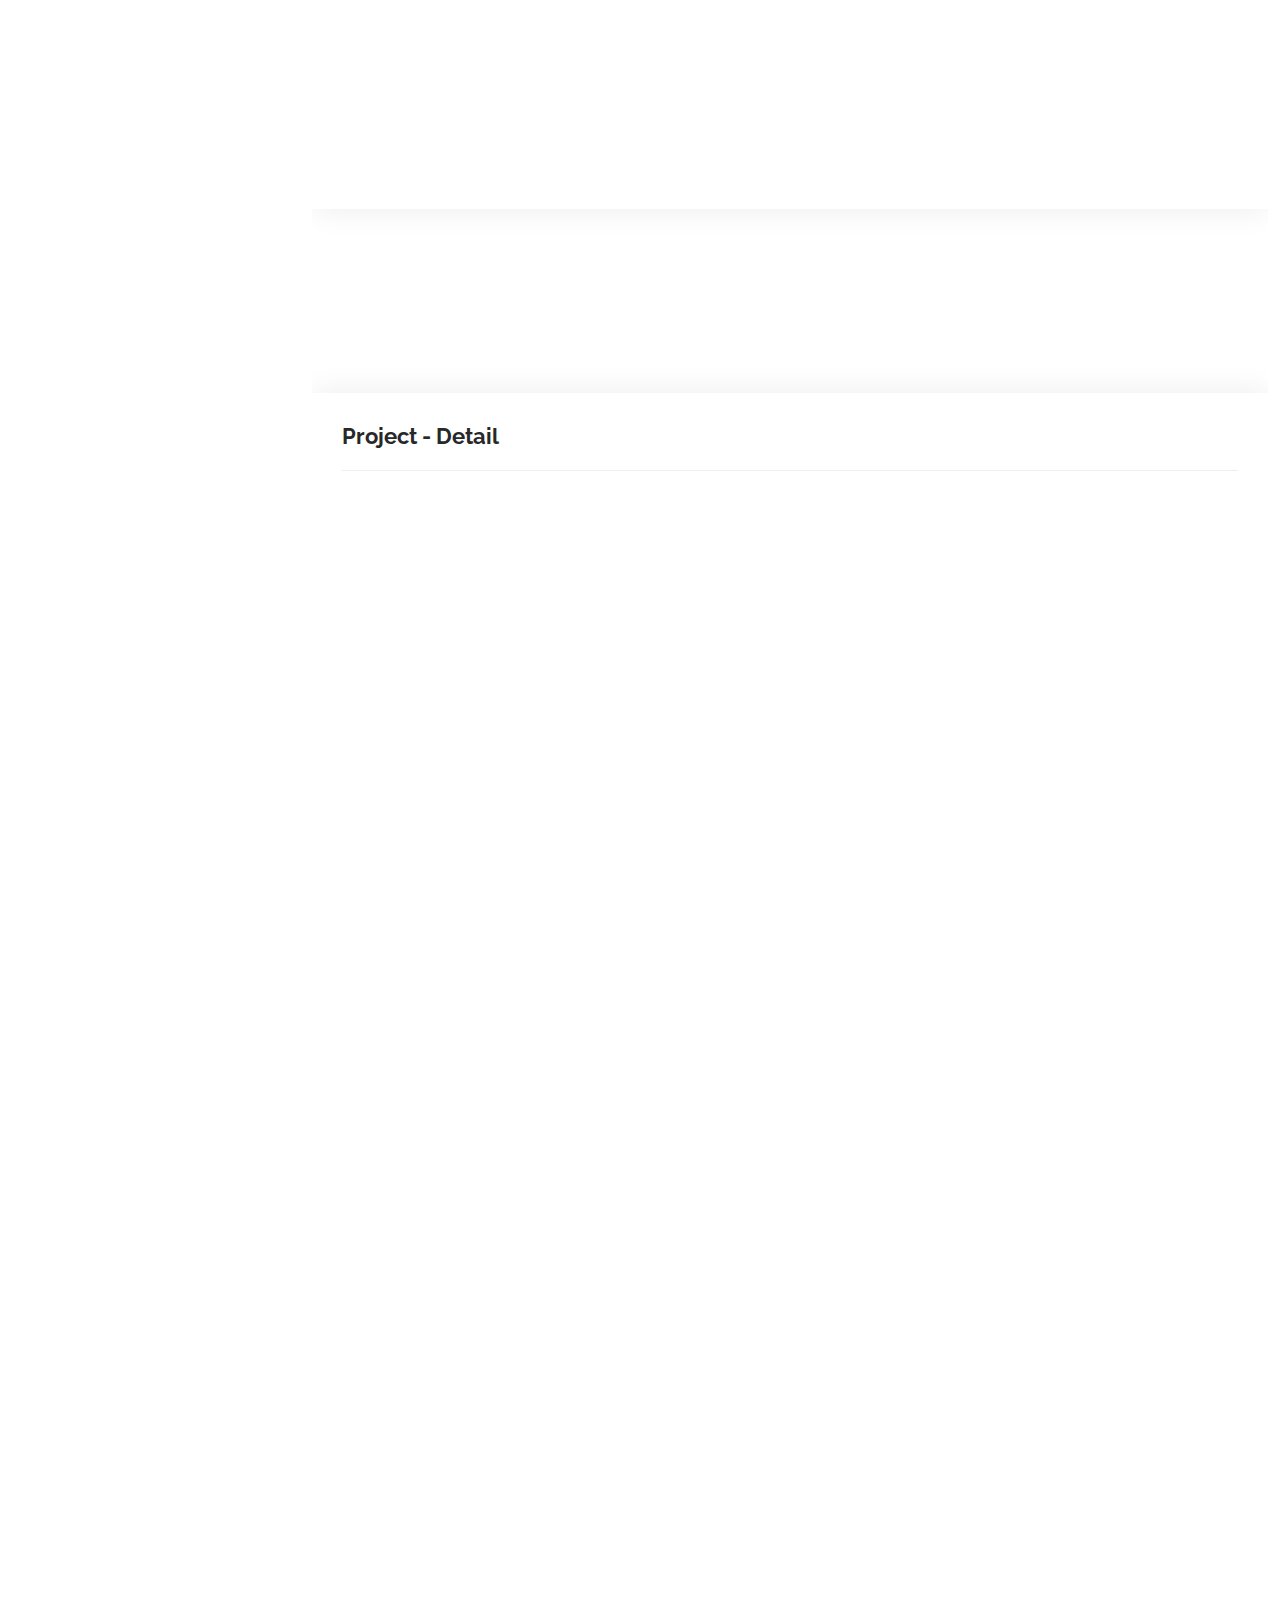
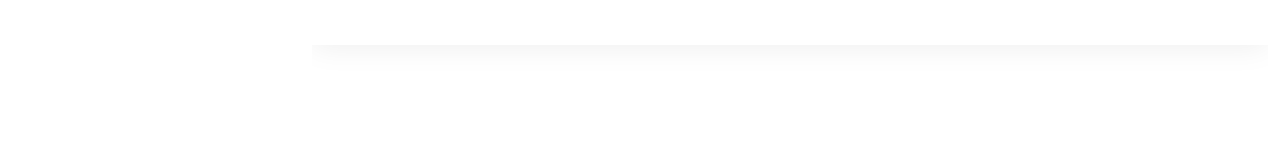
<file: portfolio-model1.html>
<!DOCTYPE html>
<html lang="en">

<head>
  <meta charset="utf-8">
  <meta content="width=device-width, initial-scale=1.0" name="viewport">

  <title>Portfolio Details - iPortfolio Bootstrap Template</title>
  <meta content="" name="description">
  <meta content="" name="keywords">

  <!-- Favicons -->
  <link href="assets/img/favicon.png" rel="icon">
  <link href="assets/img/apple-touch-icon.png" rel="apple-touch-icon">

  <!-- Google Fonts -->
  <link href="https://fonts.googleapis.com/css?family=Open+Sans:300,300i,400,400i,600,600i,700,700i|Raleway:300,300i,400,400i,500,500i,600,600i,700,700i|Poppins:300,300i,400,400i,500,500i,600,600i,700,700i" rel="stylesheet">

  <!-- Vendor CSS Files -->
  <link href="assets/vendor/aos/aos.css" rel="stylesheet">
  <link href="assets/vendor/bootstrap/css/bootstrap.min.css" rel="stylesheet">
  <link href="assets/vendor/bootstrap-icons/bootstrap-icons.css" rel="stylesheet">
  <link href="assets/vendor/boxicons/css/boxicons.min.css" rel="stylesheet">
  <link href="assets/vendor/glightbox/css/glightbox.min.css" rel="stylesheet">
  <link href="assets/vendor/swiper/swiper-bundle.min.css" rel="stylesheet">

  <!-- Template Main CSS File -->
  <link href="assets/css/style.css" rel="stylesheet">

  <!-- =======================================================
  * Template Name: iPortfolio - v3.9.1
  * Template URL: https://bootstrapmade.com/iportfolio-bootstrap-portfolio-websites-template/
  * Author: BootstrapMade.com
  * License: https://bootstrapmade.com/license/
  ======================================================== -->
</head>

<body>

  <!-- ======= Mobile nav toggle button ======= -->
  <i class="bi bi-list mobile-nav-toggle d-xl-none"></i>

  <!-- ======= Header ======= -->
  <header id="header">
    <div class="d-flex flex-column">

      <div class="profile">
        <img src="assets/img/profile-img.jpg" alt="" class="img-fluid rounded-circle">
        <h1 class="text-light"><a href="index.html">김현준</a></h1>
        <div class="social-links mt-3 text-center">
          <a href="#" class="twitter"><i class="bx bxl-twitter"></i></a>
          <a href="#" class="facebook"><i class="bx bxl-facebook"></i></a>
          <a href="#" class="instagram"><i class="bx bxl-instagram"></i></a>
          <a href="#" class="google-plus"><i class="bx bxl-skype"></i></a>
          <a href="#" class="linkedin"><i class="bx bxl-linkedin"></i></a>
        </div>
      </div>

      <nav id="navbar" class="nav-menu navbar">
        <ul>          
          <li><a href="index.html#about" class="nav-link scrollto"><i class="bx bx-user"></i> <span>Info</span></a></li>     
          <li><a href="index.html#services" class="nav-link scrollto"><i class="bx bx-server"></i> <span>Map & ERD</span></a></li>    
          <li><a href="index.html#portfolio" class="nav-link scrollto"><i class="bx bx-book-content"></i> <span>Detail</span></a></li> 
          <li ><a href="index.html#hero" class="nav-link scrollto active"><i class="bx bx-home"></i> <span>Home</span></a></li>
        </ul>
      </nav><!-- .nav-menu -->
    </div>
  </header><!-- End Header -->

  <main id="main">

    <!-- ======= Breadcrumbs ======= -->
    <section id="breadcrumbs" class="breadcrumbs">
      <div class="container">

        <div class="d-flex justify-content-between align-items-center">
          <h2>Portfolio Details</h2>
          <ol>
            <li><a href="index.html">Home</a></li>
            <li>Portfoio Details</li>
          </ol>
        </div>

      </div>
    </section><!-- End Breadcrumbs -->

    <!-- ======= Portfolio Details Section ======= -->
    <!-- ======= About Section ======= -->
 
    <section id="portfolio-details" class="portfolio-details">
      <div class="container">
        
        <div class="row gy-4">
          <div>
            <section id="about" class="about">
            <div class="portfolio-info">
              
              <h3>Project - Info</h3>
              <ul>
                <li><strong>Project</strong>: Web Shopping Mall</li>
                <li><strong>MVC Pattern</strong>: Model 1</li>
                <li><strong>Project date</strong>: 2022.08.03 ~ 2022.08.24 </li> <br><br>               

                
                <div class="row" style="margin-top:40px;">
                  <div class="col-lg-4 col-md-6 icon-box" data-aos="fade-up">
                    <div class="icon"><i class="bi bi-briefcase"></i></div>
                    <h4 class="title"><a href=""> Language </a></h4>
                    <p class="description">Java<br/>SQL<br/>Git</p>
                  </div>
                  <div class="col-lg-4 col-md-6 icon-box" data-aos="fade-up" data-aos-delay="100">
                    <div class="icon"><i class="bi bi-card-checklist"></i></div>
                    <h4 class="title"><a href="">Front-End</a></h4>
                    <p class="description">Html<br/>Css<br/>JavaScript<br/>BootStrap</p>
                  </div>
                  <div class="col-lg-4 col-md-6 icon-box" data-aos="fade-up" data-aos-delay="200">
                    <div class="icon"><i class="bi bi-bar-chart"></i></div>
                    <h4 class="title"><a href="">Back-End</a></h4>
                    <p class="description">Jsp/Jstl<br/></p>
                  </div>
                  <div class="col-lg-4 col-md-6 icon-box" data-aos="fade-up" data-aos-delay="300">
                    <div class="icon"><i class="bi bi-binoculars"></i></div>
                    <h4 class="title"><a href="">Database</a></h4>
                    <p class="description">MySql</p>
                  </div>
                  <div class="col-lg-4 col-md-6 icon-box" data-aos="fade-up" data-aos-delay="400">
                    <div class="icon"><i class="bi bi-brightness-high"></i></div>
                    <h4 class="title"><a href="">통합 개발 환경(IDE)</a></h4>
                    <p class="description">Eclipse<br/>Visual Studio Code<br/>GitHub</p>
                  </div>       
                </div>

              </ul>
            </div>
          </section><!-- End About Section -->

          </div>

        </div>
      
<!-- 마진:상우하좌 -->
      
      <div class="row gy-4" style="margin-top:40px;">
        <div>
          <section id="services" class="services">
            <div class="portfolio-info">
              
              <h3>Project - Map & ERD</h3>
                <div class="row" >
                  <div class="col-lg-4 col-md-6 icon-box" data-aos="fade-up">        
                    <img src="assets/img/board/map.png" style="width: 250%; margin:15% 0 0 20%;">
                    <img src="assets/img/board/erd.png" style="margin:15% 0 0 20%;">   
                    <img src="assets/img/board/ERD2.png" style="margin:15% 0 0 20%;">                 
                  </div>      
                </div>
            </div>
          </section>
        </div>
      </div>
      


      
      <div class="row gy-4" style="margin-top:40px;">
        <div>          
          <section id="portfolio" class="portfolio">
            <div class="portfolio-info">
              
              <h3>Project - Detail</h3>
              
                <div class="col-lg-4 col-md-6 icon-box" data-aos="fade-up" style="width:100%">                    
                  <img src="assets/img/mall/006.jpg" style="width:90%; margin:3% 0 0 5%;">                                  
                </div>      
                <div class="col-lg-4 col-md-6 icon-box" data-aos="fade-up" style="width:100%">                    
                  <img src="assets/img/mall/008.jpg" style="width:90%; margin:3% 0 0 5%;">                                  
                </div>     
                <div class="col-lg-4 col-md-6 icon-box" data-aos="fade-up" style="width:100%">                    
                  <img src="assets/img/mall/009.jpg" style="width:90%; margin:3% 0 0 5%;">                                  
                </div>     
                <div class="col-lg-4 col-md-6 icon-box" data-aos="fade-up" style="width:100%">                    
                  <img src="assets/img/mall/010.jpg" style="width:90%; margin:3% 0 0 5%;">                                  
                </div>
                <div class="col-lg-4 col-md-6 icon-box" data-aos="fade-up" style="width:100%">                    
                  <img src="assets/img/mall/011.jpg" style="width:90%; margin:3% 0 0 5%;">                                  
                </div>
                <div class="col-lg-4 col-md-6 icon-box" data-aos="fade-up" style="width:100%">                    
                  <img src="assets/img/mall/012.jpg" style="width:90%; margin:3% 0 0 5%;">                                  
                </div>
                <div class="col-lg-4 col-md-6 icon-box" data-aos="fade-up" style="width:100%">                    
                  <img src="assets/img/mall/013.jpg" style="width:90%; margin:3% 0 0 5%;">                                  
                </div>
                <div class="col-lg-4 col-md-6 icon-box" data-aos="fade-up" style="width:100%">                    
                  <img src="assets/img/mall/014.jpg" style="width:90%; margin:3% 0 0 5%;">                                  
                </div>
                <div class="col-lg-4 col-md-6 icon-box" data-aos="fade-up" style="width:100%">                    
                  <img src="assets/img/mall/015.jpg" style="width:90%; margin:3% 0 0 5%;">                                  
                </div>
            </div>
          </section>
        </div>
      </div>
      
    </section><!-- End Portfolio Details Section -->

  </main><!-- End #main -->

  <!-- ======= Footer ======= -->
  <footer id="footer">
    <div class="container">
      <div class="copyright">
        &copy; Copyright <strong><span>iPortfolio</span></strong>
      </div>
      <div class="credits">
        <!-- All the links in the footer should remain intact. -->
        <!-- You can delete the links only if you purchased the pro version. -->
        <!-- Licensing information: https://bootstrapmade.com/license/ -->
        <!-- Purchase the pro version with working PHP/AJAX contact form: https://bootstrapmade.com/iportfolio-bootstrap-portfolio-websites-template/ -->
        Designed by <a href="https://bootstrapmade.com/">BootstrapMade</a>
      </div>
    </div>
  </footer><!-- End  Footer -->

  <a href="#" class="back-to-top d-flex align-items-center justify-content-center"><i class="bi bi-arrow-up-short"></i></a>

  <!-- Vendor JS Files -->
  <script src="assets/vendor/purecounter/purecounter_vanilla.js"></script>
  <script src="assets/vendor/aos/aos.js"></script>
  <script src="assets/vendor/bootstrap/js/bootstrap.bundle.min.js"></script>
  <script src="assets/vendor/glightbox/js/glightbox.min.js"></script>
  <script src="assets/vendor/isotope-layout/isotope.pkgd.min.js"></script>
  <script src="assets/vendor/swiper/swiper-bundle.min.js"></script>
  <script src="assets/vendor/typed.js/typed.min.js"></script>
  <script src="assets/vendor/waypoints/noframework.waypoints.js"></script>
  <script src="assets/vendor/php-email-form/validate.js"></script>

  <!-- Template Main JS File -->
  <script src="assets/js/main.js"></script>

</body>

</html>
</file>
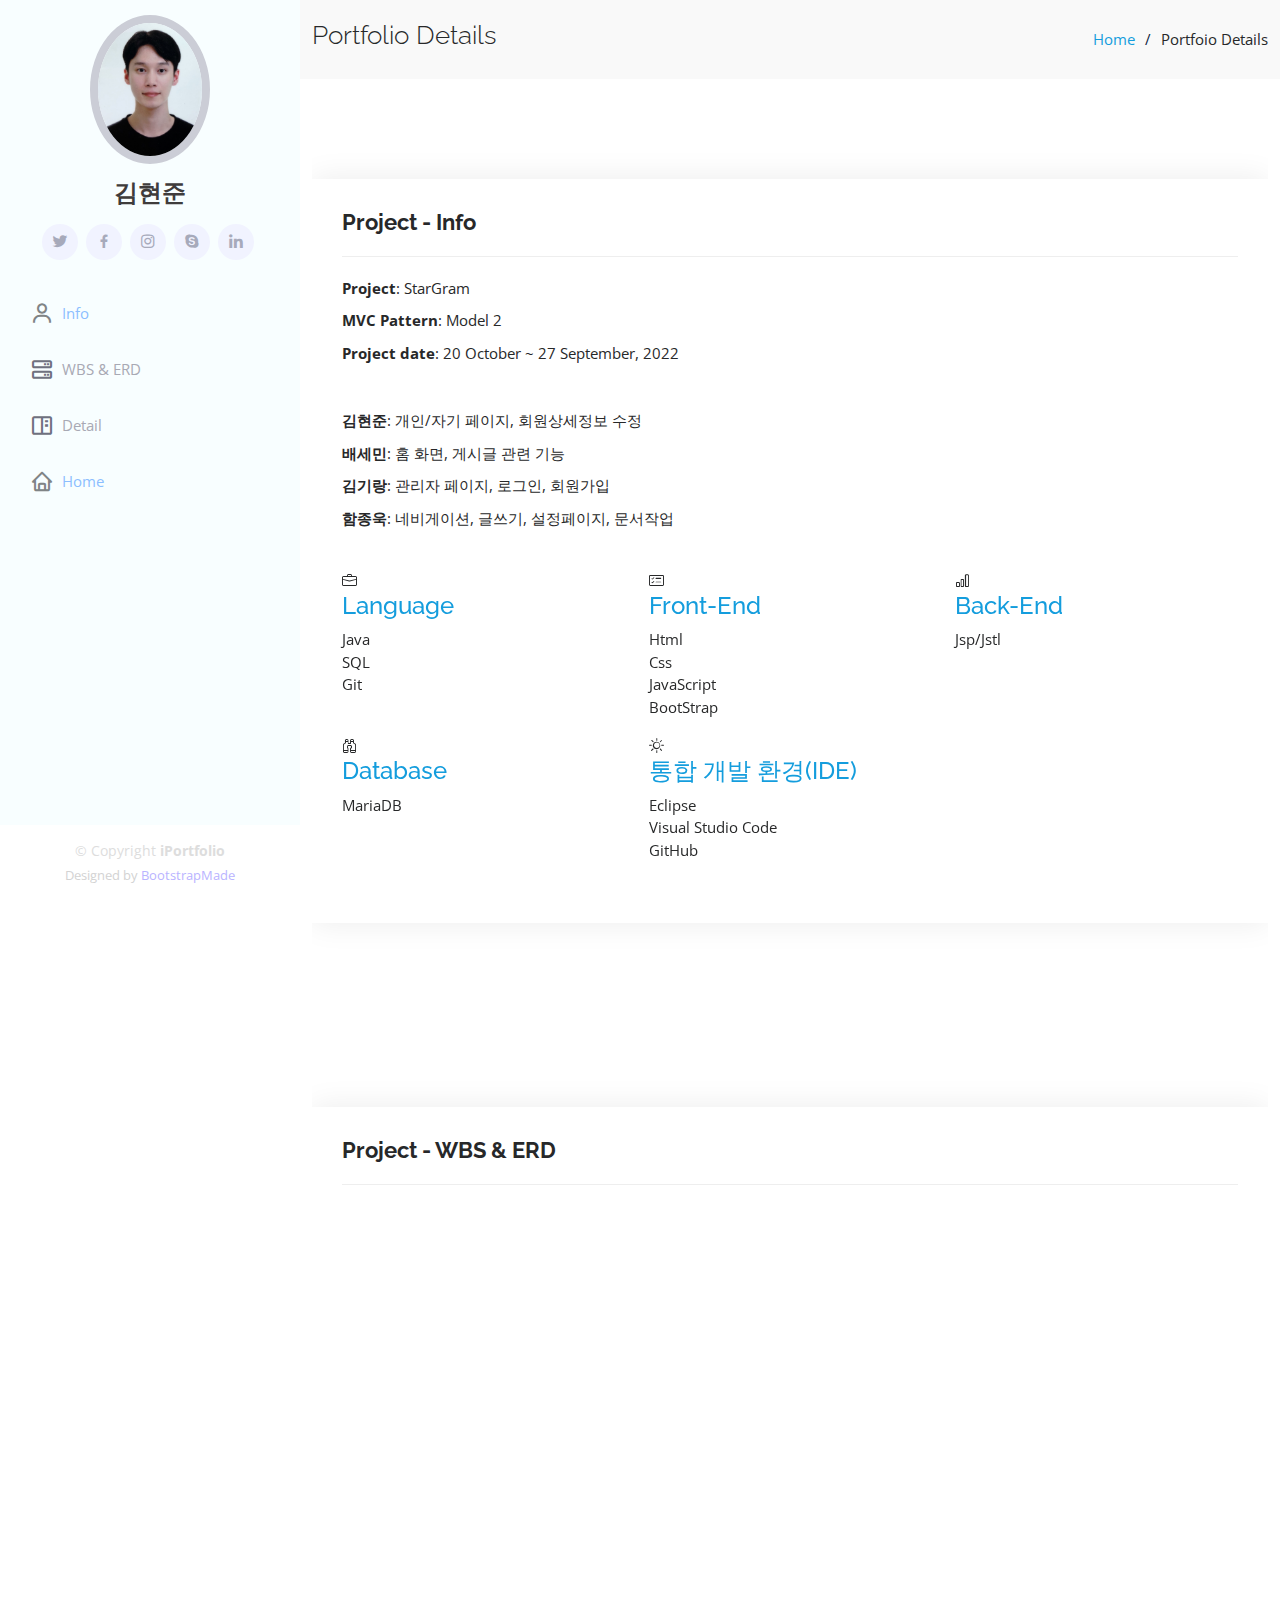
<file: portfolio-model2.html>
<!DOCTYPE html>
<html lang="en">

<head>
  <meta charset="utf-8">
  <meta content="width=device-width, initial-scale=1.0" name="viewport">

  <title>Portfolio Details - iPortfolio Bootstrap Template</title>
  <meta content="" name="description">
  <meta content="" name="keywords">

  <!-- Favicons -->
  <link href="assets/img/favicon.png" rel="icon">
  <link href="assets/img/apple-touch-icon.png" rel="apple-touch-icon">

  <!-- Google Fonts -->
  <link href="https://fonts.googleapis.com/css?family=Open+Sans:300,300i,400,400i,600,600i,700,700i|Raleway:300,300i,400,400i,500,500i,600,600i,700,700i|Poppins:300,300i,400,400i,500,500i,600,600i,700,700i" rel="stylesheet">

  <!-- Vendor CSS Files -->
  <link href="assets/vendor/aos/aos.css" rel="stylesheet">
  <link href="assets/vendor/bootstrap/css/bootstrap.min.css" rel="stylesheet">
  <link href="assets/vendor/bootstrap-icons/bootstrap-icons.css" rel="stylesheet">
  <link href="assets/vendor/boxicons/css/boxicons.min.css" rel="stylesheet">
  <link href="assets/vendor/glightbox/css/glightbox.min.css" rel="stylesheet">
  <link href="assets/vendor/swiper/swiper-bundle.min.css" rel="stylesheet">

  <!-- Template Main CSS File -->
  <link href="assets/css/style.css" rel="stylesheet">

  <!-- =======================================================
  * Template Name: iPortfolio - v3.9.1
  * Template URL: https://bootstrapmade.com/iportfolio-bootstrap-portfolio-websites-template/
  * Author: BootstrapMade.com
  * License: https://bootstrapmade.com/license/
  ======================================================== -->
</head>

<body>

  <!-- ======= Mobile nav toggle button ======= -->
  <i class="bi bi-list mobile-nav-toggle d-xl-none"></i>

  <!-- ======= Header ======= -->
  <header id="header">
    <div class="d-flex flex-column">

      <div class="profile">
        <img src="assets/img/profile-img.jpg" alt="" class="img-fluid rounded-circle">
        <h1 class="text-light"><a href="index.html">김현준</a></h1>
        <div class="social-links mt-3 text-center">
          <a href="#" class="twitter"><i class="bx bxl-twitter"></i></a>
          <a href="#" class="facebook"><i class="bx bxl-facebook"></i></a>
          <a href="#" class="instagram"><i class="bx bxl-instagram"></i></a>
          <a href="#" class="google-plus"><i class="bx bxl-skype"></i></a>
          <a href="#" class="linkedin"><i class="bx bxl-linkedin"></i></a>
        </div>
      </div>

      <nav id="navbar" class="nav-menu navbar">
        <ul>          
          <li><a href="index.html#about" class="nav-link scrollto"><i class="bx bx-user"></i> <span>Info</span></a></li>     
          <li><a href="index.html#services" class="nav-link scrollto"><i class="bx bx-server"></i> <span>WBS & ERD</span></a></li>    
          <li><a href="index.html#portfolio" class="nav-link scrollto"><i class="bx bx-book-content"></i> <span>Detail</span></a></li> 
          <li ><a href="index.html#hero" class="nav-link scrollto active"><i class="bx bx-home"></i> <span>Home</span></a></li>
        </ul>
      </nav><!-- .nav-menu -->
    </div>
  </header><!-- End Header -->

  <main id="main">

    <!-- ======= Breadcrumbs ======= -->
    <section id="breadcrumbs" class="breadcrumbs">
      <div class="container">

        <div class="d-flex justify-content-between align-items-center">
          <h2>Portfolio Details</h2>
          <ol>
            <li><a href="index.html">Home</a></li>
            <li>Portfoio Details</li>
          </ol>
        </div>

      </div>
    </section><!-- End Breadcrumbs -->

    <!-- ======= Portfolio Details Section ======= -->
    <!-- ======= About Section ======= -->
 
    <section id="portfolio-details" class="portfolio-details">
      <div class="container">
        
        <div class="row gy-4">
          <div>
            <section id="about" class="about">
            <div class="portfolio-info">
              
              <h3>Project - Info</h3>
              <ul>
                <li><strong>Project</strong>: StarGram</li>
                <li><strong>MVC Pattern</strong>: Model 2</li>
                <li><strong>Project date</strong>: 20 October ~ 27 September, 2022 </li> <br><br>               
                <li><strong>김현준</strong>: 개인/자기 페이지, 회원상세정보 수정</li>
                <li><strong>배세민</strong>: 홈 화면, 게시글 관련 기능</li>
                <li><strong>김기랑</strong>: 관리자 페이지, 로그인, 회원가입</li>
                <li><strong>함종욱</strong>: 네비게이션, 글쓰기, 설정페이지, 문서작업 </li> 
                
                <div class="row" style="margin-top:40px;">
                  <div class="col-lg-4 col-md-6 icon-box" data-aos="fade-up">
                    <div class="icon"><i class="bi bi-briefcase"></i></div>
                    <h4 class="title"><a href=""> Language </a></h4>
                    <p class="description">Java<br/>SQL<br/>Git</p>
                  </div>
                  <div class="col-lg-4 col-md-6 icon-box" data-aos="fade-up" data-aos-delay="100">
                    <div class="icon"><i class="bi bi-card-checklist"></i></div>
                    <h4 class="title"><a href="">Front-End</a></h4>
                    <p class="description">Html<br/>Css<br/>JavaScript<br/>BootStrap</p>
                  </div>
                  <div class="col-lg-4 col-md-6 icon-box" data-aos="fade-up" data-aos-delay="200">
                    <div class="icon"><i class="bi bi-bar-chart"></i></div>
                    <h4 class="title"><a href="">Back-End</a></h4>
                    <p class="description">Jsp/Jstl<br/></p>
                  </div>
                  <div class="col-lg-4 col-md-6 icon-box" data-aos="fade-up" data-aos-delay="300">
                    <div class="icon"><i class="bi bi-binoculars"></i></div>
                    <h4 class="title"><a href="">Database</a></h4>
                    <p class="description">MariaDB</p>
                  </div>
                  <div class="col-lg-4 col-md-6 icon-box" data-aos="fade-up" data-aos-delay="400">
                    <div class="icon"><i class="bi bi-brightness-high"></i></div>
                    <h4 class="title"><a href="">통합 개발 환경(IDE)</a></h4>
                    <p class="description">Eclipse<br/>Visual Studio Code<br/>GitHub</p>
                  </div>       
                </div>

              </ul>
            </div>
          </section><!-- End About Section -->

          </div>

        </div>
      
<!-- 마진:상우하좌 -->
      
      <div class="row gy-4" style="margin-top:40px;">
        <div>
          <section id="services" class="services">
            <div class="portfolio-info">
              
              <h3>Project -  WBS & ERD</h3>
                <div class="row" >
                  <div class="col-lg-4 col-md-6 icon-box" data-aos="fade-up">                    
                    <img src="assets/img/sns/wbs.png" style="margin:10% 0 0 20%;">
                    <img src="assets/img/sns/wbs2.png" style="margin:15% 0 0 20%;">
                    <img src="assets/img/sns/erd.png" style="margin:15% 0 0 20%;">
                  </div>      
                </div>
            </div>
          </section>
        </div>
      </div>
      


      
      <div class="row gy-4" style="margin-top:40px;">
        <div>          
          <section id="portfolio" class="portfolio">
            <div class="portfolio-info">
              
              <h3>Project - Detail</h3>
              
                <div class="col-lg-4 col-md-6 icon-box" data-aos="fade-up" style="width:100%">                    
                  <img src="assets/img/sns/007.jpg" style="width:90%; margin:3% 0 0 5%;">                                  
                </div>      
                <div class="col-lg-4 col-md-6 icon-box" data-aos="fade-up" style="width:100%">                    
                  <img src="assets/img/sns/008.jpg" style="width:90%; margin:3% 0 0 5%;">                                  
                </div>     
                <div class="col-lg-4 col-md-6 icon-box" data-aos="fade-up" style="width:100%">                    
                  <img src="assets/img/sns/009.jpg" style="width:90%; margin:3% 0 0 5%;">                                  
                </div>     
                <div class="col-lg-4 col-md-6 icon-box" data-aos="fade-up" style="width:100%">                    
                  <img src="assets/img/sns/010.jpg" style="width:90%; margin:3% 0 0 5%;">                                  
                </div>     
                <div class="col-lg-4 col-md-6 icon-box" data-aos="fade-up" style="width:100%">                    
                  <img src="assets/img/sns/011.jpg" style="width:90%; margin:3% 0 0 5%;">                                  
                </div>     
                <div class="col-lg-4 col-md-6 icon-box" data-aos="fade-up" style="width:100%">                    
                  <img src="assets/img/sns/012.jpg" style="width:90%; margin:3% 0 0 5%;">                                  
                </div>     
                <div class="col-lg-4 col-md-6 icon-box" data-aos="fade-up" style="width:100%">                    
                  <img src="assets/img/sns/013.jpg" style="width:90%; margin:3% 0 0 5%;">                                  
                </div>     
                <div class="col-lg-4 col-md-6 icon-box" data-aos="fade-up" style="width:100%">                    
                  <img src="assets/img/sns/014.jpg" style="width:90%; margin:3% 0 0 5%;">                                  
                </div>     
                <div class="col-lg-4 col-md-6 icon-box" data-aos="fade-up" style="width:100%">                    
                  <img src="assets/img/sns/015.jpg" style="width:90%; margin:3% 0 5% 5%;">                                  
                </div>     

              
            </div>
          </section>
        </div>
      </div>
      
    </section><!-- End Portfolio Details Section -->

  </main><!-- End #main -->

  <!-- ======= Footer ======= -->
  <footer id="footer">
    <div class="container">
      <div class="copyright">
        &copy; Copyright <strong><span>iPortfolio</span></strong>
      </div>
      <div class="credits">
        <!-- All the links in the footer should remain intact. -->
        <!-- You can delete the links only if you purchased the pro version. -->
        <!-- Licensing information: https://bootstrapmade.com/license/ -->
        <!-- Purchase the pro version with working PHP/AJAX contact form: https://bootstrapmade.com/iportfolio-bootstrap-portfolio-websites-template/ -->
        Designed by <a href="https://bootstrapmade.com/">BootstrapMade</a>
      </div>
    </div>
  </footer><!-- End  Footer -->

  <a href="#" class="back-to-top d-flex align-items-center justify-content-center"><i class="bi bi-arrow-up-short"></i></a>

  <!-- Vendor JS Files -->
  <script src="assets/vendor/purecounter/purecounter_vanilla.js"></script>
  <script src="assets/vendor/aos/aos.js"></script>
  <script src="assets/vendor/bootstrap/js/bootstrap.bundle.min.js"></script>
  <script src="assets/vendor/glightbox/js/glightbox.min.js"></script>
  <script src="assets/vendor/isotope-layout/isotope.pkgd.min.js"></script>
  <script src="assets/vendor/swiper/swiper-bundle.min.js"></script>
  <script src="assets/vendor/typed.js/typed.min.js"></script>
  <script src="assets/vendor/waypoints/noframework.waypoints.js"></script>
  <script src="assets/vendor/php-email-form/validate.js"></script>

  <!-- Template Main JS File -->
  <script src="assets/js/main.js"></script>

</body>

</html>
</file>
<file: assets/css/style.css>
/**
* Template Name: iPortfolio - v3.9.1
* Template URL: https://bootstrapmade.com/iportfolio-bootstrap-portfolio-websites-template/
* Author: BootstrapMade.com
* License: https://bootstrapmade.com/license/
*/

/*--------------------------------------------------------------
# General
--------------------------------------------------------------*/
body {
  font-family: "Open Sans", sans-serif;
  color: #272829;
}

a {
  color: #149ddd;
  text-decoration: none;
}

a:hover {
  color: #37b3ed;
  text-decoration: none;
}

h1,
h2,
h3,
h4,
h5,
h6 {
  font-family: "Raleway", sans-serif;
}

/*--------------------------------------------------------------
# Back to top button
--------------------------------------------------------------*/
.back-to-top {
  position: fixed;
  visibility: hidden;
  opacity: 0;
  right: 15px;
  bottom: 15px;
  z-index: 996;
  background: #149ddd;
  width: 40px;
  height: 40px;
  border-radius: 50px;
  transition: all 0.4s;
}

.back-to-top i {
  font-size: 28px;
  color: #fff;
  line-height: 0;
}

.back-to-top:hover {
  background: #2eafec;
  color: #fff;
}

.back-to-top.active {
  visibility: visible;
  opacity: 1;
}

/*--------------------------------------------------------------
# Header
--------------------------------------------------------------*/
#header {
  position: fixed;
  top: 0;
  left: 0;
  bottom: 0;
  width: 300px;
  transition: all ease-in-out 0.5s;
  z-index: 9997;
  transition: all 0.5s;
  padding: 0 15px;
  background: #f8feff;
  overflow-y: auto;
}

#header .profile img {
  margin: 15px auto;
  display: block;
  width: 120px;
  border: 8px solid #cbcdd6;
}

#header .profile h1 {
  font-size: 24px;
  margin: 0;
  padding: 0;
  font-weight: 600;
  -moz-text-align-last: center;
  text-align-last: center;
  font-family: "Poppins", sans-serif;
}

#header .profile h1 a,
#header .profile h1 a:hover {
  color: rgb(63, 60, 60);
  text-decoration: none;
}

#header .profile .social-links a {
  font-size: 18px;
  display: inline-block;
  background: #f1f3ff;
  color: #a7aabb;
  line-height: 1;
  padding: 8px 0;
  margin-right: 4px;
  border-radius: 50%;
  text-align: center;
  width: 36px;
  height: 36px;
  transition: 0.3s;
}

#header .profile .social-links a:hover {
  background: #149ddd;
  color: #fff;
  text-decoration: none;
}

#main {
  margin-left: 300px;
}

@media (max-width: 1199px) {
  #header {
    left: -300px;
  }

  #main {
    margin-left: 0;
  }
}

/*--------------------------------------------------------------
# Navigation Menu
--------------------------------------------------------------*/
/* Desktop Navigation */
.nav-menu {
  padding: 30px 0 0 0;
}

.nav-menu * {
  margin: 0;
  padding: 0;
  list-style: none;
}

.nav-menu>ul>li {
  position: relative;
  white-space: nowrap;
}

.nav-menu a,
.nav-menu a:focus {
  display: flex;
  align-items: center;
  color: #a8a9b4;
  padding: 12px 15px;
  margin-bottom: 8px;
  transition: 0.3s;
  font-size: 15px;
}

.nav-menu a i,
.nav-menu a:focus i {
  font-size: 24px;
  padding-right: 8px;
  color: #6f7180;
}

.nav-menu a:hover,
.nav-menu .active,
.nav-menu .active:focus,
.nav-menu li:hover>a {
  text-decoration: none;
  color: rgb(140, 190, 255);
}

.nav-menu a:hover i,
.nav-menu .active i,
.nav-menu .active:focus i,
.nav-menu li:hover>a i {
  color: #808486;
}

/* Mobile Navigation */
.mobile-nav-toggle {
  position: fixed;
  right: 15px;
  top: 15px;
  z-index: 9998;
  border: 0;
  font-size: 24px;
  transition: all 0.4s;
  outline: none !important;
  background-color: #149ddd;
  color: #fff;
  width: 40px;
  height: 40px;
  display: inline-flex;
  align-items: center;
  justify-content: center;
  line-height: 0;
  border-radius: 50px;
  cursor: pointer;
}

.mobile-nav-active {
  overflow: hidden;
}

.mobile-nav-active #header {
  left: 0;
}

/*--------------------------------------------------------------
# Hero Section
--------------------------------------------------------------*/
#hero {
  width: 100%;
  height: 100vh;
  background: url("../img/hero-bg.jpg") top center;
  
  background-size: cover;
}

#hero:before {
  content: "";
  
  position: absolute;
  bottom: 0;
  top: 0;
  left: 0;
  right: 0;
  z-index: 1;
}

#hero .hero-container {
  position: relative;
  z-index: 2;
  min-width: 300px;
}

#hero h1 {
  margin: 0 0 10px 0;
  font-size: 64px;
  font-weight: 700;
  line-height: 56px;
  color: rgb(134, 134, 134);
}

#hero p {
  color: #496996;
  margin-bottom: 50px;
  font-size: 26px;
  font-family: "Poppins", sans-serif;
}

#hero p span {
  color: rgb(100, 100, 100);
  padding-bottom: 4px;
  letter-spacing: 1px;
  border-bottom: 3px solid #89c9e7;
}

@media (min-width: 1024px) {
  #hero {
    background-attachment: fixed;
  }
}

@media (max-width: 768px) {
  #hero h1 {
    font-size: 28px;
    line-height: 36px;
  }

  #hero h2 {
    font-size: 18px;
    line-height: 24px;
    margin-bottom: 30px;
  }
}

/*--------------------------------------------------------------
# Sections General
--------------------------------------------------------------*/
section {
  padding: 60px 0;
  overflow: hidden;
}

.section-bg {
  background: #f5f8fd;
}

.section-title {
  padding-bottom: 30px;
}

.section-title h2 {
  font-size: 32px;
  font-weight: bold;
  margin-bottom: 20px;
  padding-bottom: 20px;
  position: relative;
  color: #173b6c;
}

.section-title h2::after {
  content: "";
  position: absolute;
  display: block;
  width: 50px;
  height: 3px;
  background: #149ddd;
  bottom: 0;
  left: 0;
}

.section-title p {
  margin-bottom: 0;
}

/*--------------------------------------------------------------
# About
--------------------------------------------------------------*/
.about .content h3 {
  font-weight: 700;
  font-size: 26px;
  color: #173b6c;
}

.about .content ul {
  list-style: none;
  padding: 0;
}

.about .content ul li {
  margin-bottom: 20px;
  display: flex;
  align-items: center;
}

.about .content ul strong {
  margin-right: 10px;
}

.about .content ul i {
  font-size: 16px;
  margin-right: 5px;
  color: #149ddd;
  line-height: 0;
}

.about .content p:last-child {
  margin-bottom: 0;
}



/*--------------------------------------------------------------
# Portfolio
--------------------------------------------------------------*/
.portfolio .portfolio-item {
  margin-bottom: 30px;
}

.portfolio #portfolio-flters {
  padding: 0;
  margin: 0 auto 35px auto;
  list-style: none;
  text-align: center;
  background: #fff;
  border-radius: 50px;
  padding: 2px 15px;
}

.portfolio #portfolio-flters li {
  cursor: pointer;
  display: inline-block;
  padding: 10px 15px 8px 15px;
  font-size: 14px;
  font-weight: 600;
  line-height: 1;
  text-transform: uppercase;
  color: #272829;
  margin-bottom: 5px;
  transition: all 0.3s ease-in-out;
}

.portfolio #portfolio-flters li:hover,
.portfolio #portfolio-flters li.filter-active {
  color: #149ddd;
}

.portfolio #portfolio-flters li:last-child {
  margin-right: 0;
}

.portfolio .portfolio-wrap {
  transition: 0.3s;
  position: relative;
  overflow: hidden;
  z-index: 1;
}

.portfolio .portfolio-wrap::before {
  content: "";
  background: rgba(255, 255, 255, 0.5);
  position: absolute;
  left: 0;
  right: 0;
  top: 0;
  bottom: 0;
  transition: all ease-in-out 0.3s;
  z-index: 2;
  opacity: 0;
}

.portfolio .portfolio-wrap .portfolio-links {
  opacity: 1;
  left: 0;
  right: 0;
  bottom: -60px;
  z-index: 3;
  position: absolute;
  transition: all ease-in-out 0.3s;
  display: flex;
  justify-content: center;
}

.portfolio .portfolio-wrap .portfolio-links a {
  color: #fff;
  font-size: 28px;
  text-align: center;
  background: rgba(20, 157, 221, 0.75);
  transition: 0.3s;
  width: 50%;
}

.portfolio .portfolio-wrap .portfolio-links a:hover {
  background: rgba(20, 157, 221, 0.95);
}

.portfolio .portfolio-wrap .portfolio-links a+a {
  border-left: 1px solid #37b3ed;
}

.portfolio .portfolio-wrap:hover::before {
  top: 0;
  left: 0;
  right: 0;
  bottom: 0;
  opacity: 1;
}

.portfolio .portfolio-wrap:hover .portfolio-links {
  opacity: 1;
  bottom: 0;
}

/*--------------------------------------------------------------
# Portfolio Details
--------------------------------------------------------------*/
.portfolio-details {
  padding-top: 40px;
}

.portfolio-details .portfolio-details-slider img {
  width: 100%;
}

.portfolio-details .portfolio-details-slider .swiper-pagination {
  margin-top: 20px;
  position: relative;
}

.portfolio-details .portfolio-details-slider .swiper-pagination .swiper-pagination-bullet {
  width: 12px;
  height: 12px;
  background-color: #fff;
  opacity: 1;
  border: 1px solid #149ddd;
}

.portfolio-details .portfolio-details-slider .swiper-pagination .swiper-pagination-bullet-active {
  background-color: #149ddd;
}

.portfolio-details .portfolio-info {
  padding: 30px;
  box-shadow: 0px 0 30px rgba(5, 13, 24, 0.08);
}

.portfolio-details .portfolio-info h3 {
  font-size: 22px;
  font-weight: 700;
  margin-bottom: 20px;
  padding-bottom: 20px;
  border-bottom: 1px solid #eee;
}

.portfolio-details .portfolio-info ul {
  list-style: none;
  padding: 0;
  font-size: 15px;
}

.portfolio-details .portfolio-info ul li+li {
  margin-top: 10px;
}

.portfolio-details .portfolio-description {
  padding-top: 30px;
}

.portfolio-details .portfolio-description h2 {
  font-size: 26px;
  font-weight: 700;
  margin-bottom: 20px;
}

.portfolio-details .portfolio-description p {
  padding: 0;
}


/*--------------------------------------------------------------
# Contact
--------------------------------------------------------------*/
.contact {
  padding-bottom: 130px;
}

.contact .info {
  padding: 30px;
  background: #fff;
  width: 100%;
  box-shadow: 0 0 24px 0 rgba(0, 0, 0, 0.12);
}

.contact .info i {
  font-size: 20px;
  color: #149ddd;
  float: left;
  width: 44px;
  height: 44px;
  background: #dff3fc;
  display: flex;
  justify-content: center;
  align-items: center;
  border-radius: 50px;
  transition: all 0.3s ease-in-out;
}

.contact .info h4 {
  padding: 0 0 0 60px;
  font-size: 22px;
  font-weight: 600;
  margin-bottom: 5px;
  color: #050d18;
}

.contact .info p {
  padding: 0 0 10px 60px;
  margin-bottom: 20px;
  font-size: 14px;
  color: #173b6c;
}

.contact .info .email p {
  padding-top: 5px;
}

.contact .info .social-links {
  padding-left: 60px;
}

.contact .info .social-links a {
  font-size: 18px;
  display: inline-block;
  background: #333;
  color: #fff;
  line-height: 1;
  padding: 8px 0;
  border-radius: 50%;
  text-align: center;
  width: 36px;
  height: 36px;
  transition: 0.3s;
  margin-right: 10px;
}

.contact .info .social-links a:hover {
  background: #149ddd;
  color: #fff;
}

.contact .info .email:hover i,
.contact .info .address:hover i,
.contact .info .phone:hover i {
  background: #149ddd;
  color: #fff;
}

.contact .php-email-form {
  width: 100%;
  padding: 30px;
  background: #fff;
  box-shadow: 0 0 24px 0 rgba(0, 0, 0, 0.12);
}

.contact .php-email-form .form-group {
  padding-bottom: 8px;
}

.contact .php-email-form .validate {
  display: none;
  color: red;
  margin: 0 0 15px 0;
  font-weight: 400;
  font-size: 13px;
}

.contact .php-email-form .error-message {
  display: none;
  color: #fff;
  background: #ed3c0d;
  text-align: left;
  padding: 15px;
  font-weight: 600;
}

.contact .php-email-form .error-message br+br {
  margin-top: 25px;
}

.contact .php-email-form .sent-message {
  display: none;
  color: #fff;
  background: #18d26e;
  text-align: center;
  padding: 15px;
  font-weight: 600;
}

.contact .php-email-form .loading {
  display: none;
  background: #fff;
  text-align: center;
  padding: 15px;
}

.contact .php-email-form .loading:before {
  content: "";
  display: inline-block;
  border-radius: 50%;
  width: 24px;
  height: 24px;
  margin: 0 10px -6px 0;
  border: 3px solid #18d26e;
  border-top-color: #eee;
  -webkit-animation: animate-loading 1s linear infinite;
  animation: animate-loading 1s linear infinite;
}

.contact .php-email-form .form-group {
  margin-bottom: 15px;
}

.contact .php-email-form label {
  padding-bottom: 8px;
}

.contact .php-email-form input,
.contact .php-email-form textarea {
  border-radius: 0;
  box-shadow: none;
  font-size: 14px;
}

.contact .php-email-form input {
  height: 44px;
}

.contact .php-email-form textarea {
  padding: 10px 15px;
}

.contact .php-email-form button[type=submit] {
  background: #149ddd;
  border: 0;
  padding: 10px 24px;
  color: #fff;
  transition: 0.4s;
  border-radius: 4px;
}

.contact .php-email-form button[type=submit]:hover {
  background: #37b3ed;
}

@-webkit-keyframes animate-loading {
  0% {
    transform: rotate(0deg);
  }

  100% {
    transform: rotate(360deg);
  }
}

@keyframes animate-loading {
  0% {
    transform: rotate(0deg);
  }

  100% {
    transform: rotate(360deg);
  }
}

/*--------------------------------------------------------------
# Breadcrumbs
--------------------------------------------------------------*/
.breadcrumbs {
  padding: 20px 0;
  background: #f9f9f9;
}

.breadcrumbs h2 {
  font-size: 26px;
  font-weight: 300;
}

.breadcrumbs ol {
  display: flex;
  flex-wrap: wrap;
  list-style: none;
  padding: 0;
  margin: 0;
  font-size: 15px;
}

.breadcrumbs ol li+li {
  padding-left: 10px;
}

.breadcrumbs ol li+li::before {
  display: inline-block;
  padding-right: 10px;
  color: #0e2442;
  content: "/";
}

@media (max-width: 768px) {
  .breadcrumbs .d-flex {
    display: block !important;
  }

  .breadcrumbs ol {
    display: block;
  }

  .breadcrumbs ol li {
    display: inline-block;
  }
}

/*--------------------------------------------------------------
# Footer
--------------------------------------------------------------*/
#footer {
  padding: 15px;
  color: #dddddd;
  font-size: 14px;
  position: fixed;
  left: 0;
  bottom: 0;
  width: 300px;
  z-index: 9999;
  background: #ffffff;
}

#footer .copyright {
  text-align: center;
}

#footer .credits {
  padding-top: 5px;
  text-align: center;
  font-size: 13px;
  color: #d3d3d3;
}
#footer .credits a {
  color: #b9b4ff;
}

@media (max-width: 1199px) {
  #footer {
    position: static;
    width: auto;
    padding-right: 20px 15px;
  }
}
</file>
